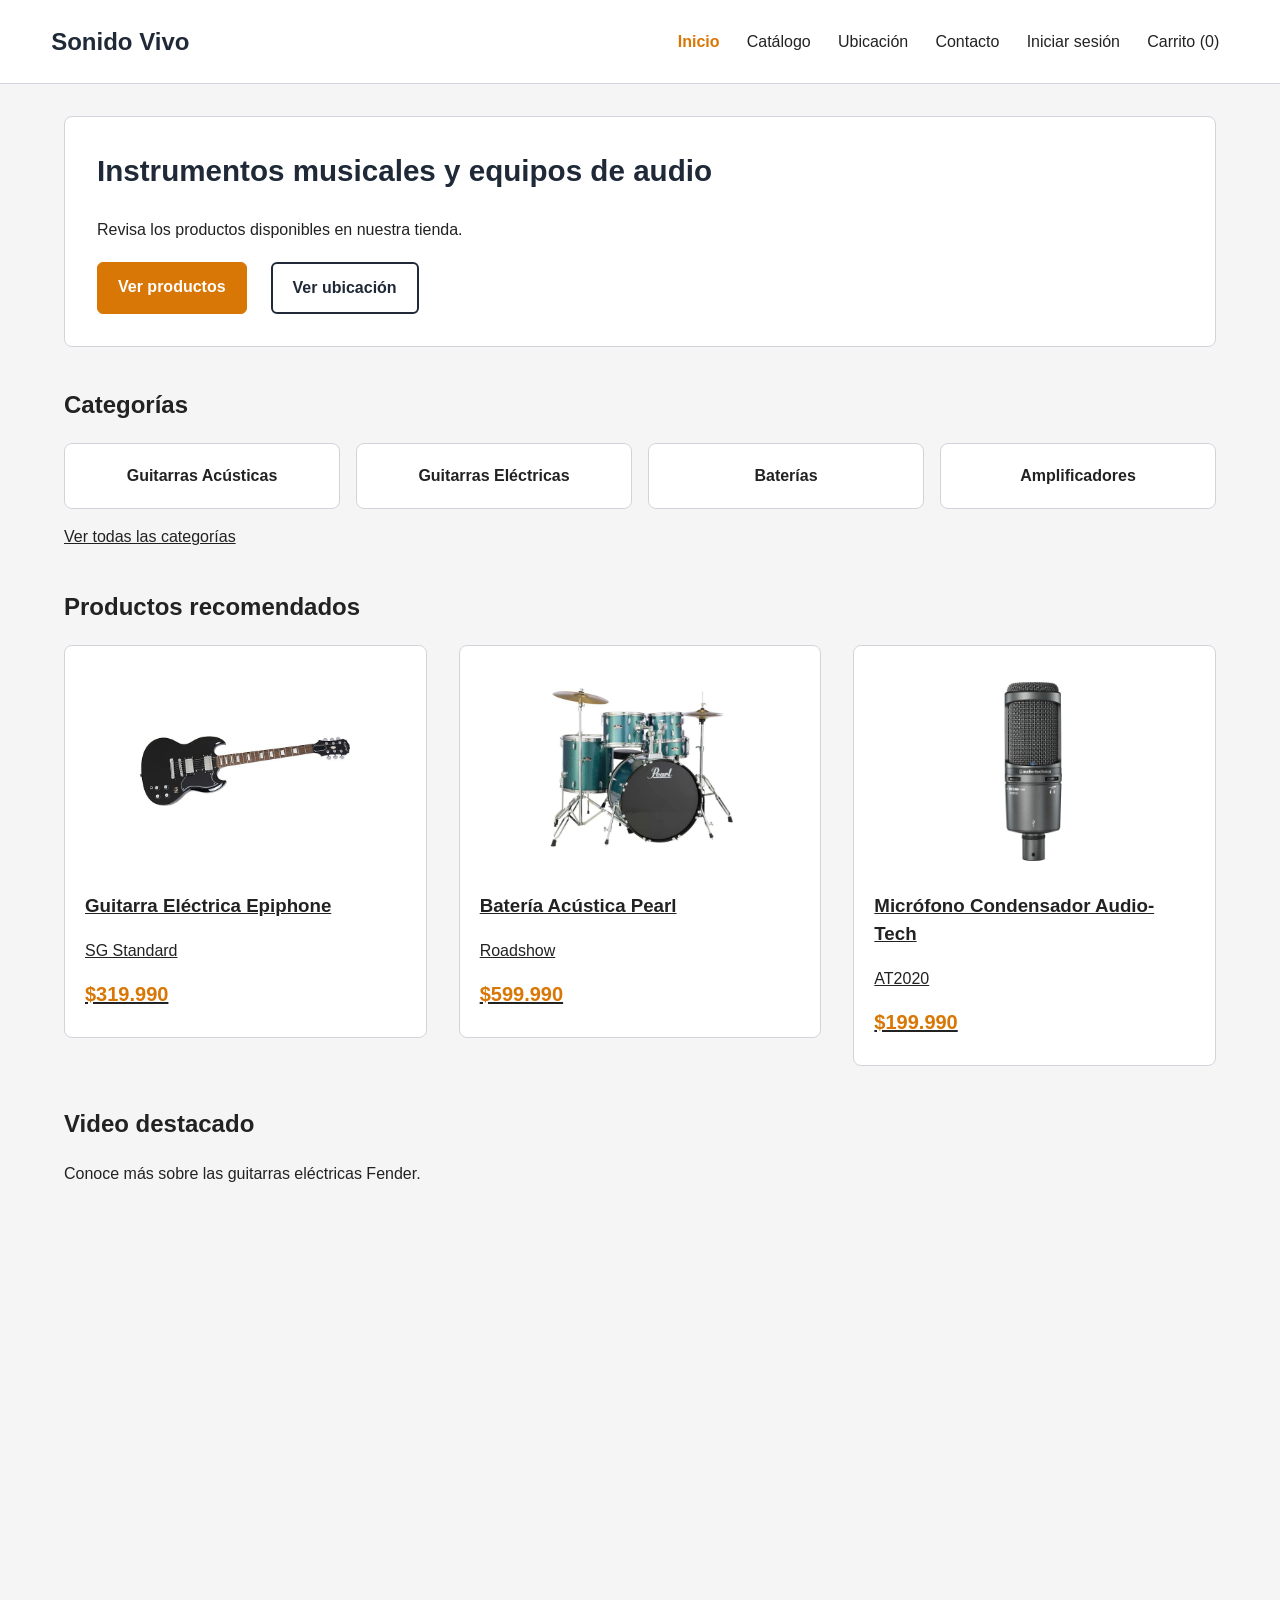
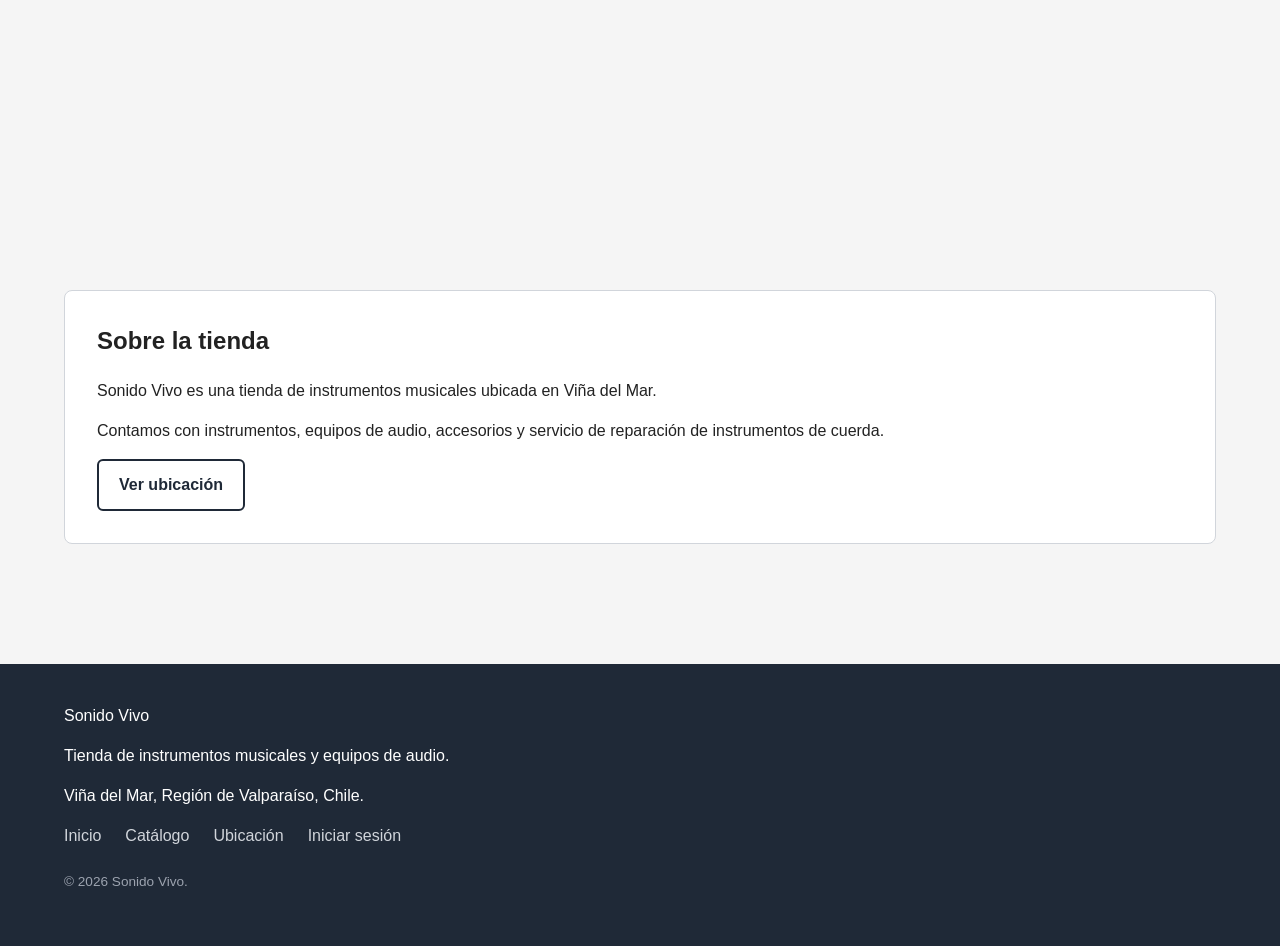
<file: index.html>
<!DOCTYPE html>
<html lang="es">
<head>
    <meta charset="UTF-8">
    <meta
        name="viewport"
        content="width=device-width, initial-scale=1.0"
    >
    <meta
        name="description"
        content="Sonido Vivo es una tienda especializada en instrumentos musicales y equipos de audio."
    >
    <title>Sonido Vivo | Instrumentos y audio</title>
    <link rel="stylesheet" href="assets/css/styles.css">
</head>

<body>
    <header class="site-header">
    <a 
        class="site-header_logo"
        href="index.html"
    >
        Sonido Vivo
    </a>

    <button class="menu-toggle" type="button" aria-label="Abrir menú de navegación" aria-controls="main-navigation" aria-expanded="false"> 
        <span aria-hidden="true">☰</span>
    </button>

    <nav
        id="main-navigation"
        class="site-header_nav"
        aria-label="Navegación principal"
    >
        <ul class="site-header_menu">
            <li>
                <a href="index.html" aria-current="page">Inicio</a>
            </li>

            <li>
                <a href="catalogo.html">Catálogo</a>
            </li>

            <li>
                <a href="ubicacion.html">Ubicación</a>
            </li>

            <li>
                <a href="contacto.html">Contacto</a>
            </li>

            <li>
                <a href="login.html">Iniciar sesión</a>
            </li>

            <li>
                <a 
                    href="carrito.html"
                >
                    Carrito (0)
                </a>
            </li>
        </ul>
    </nav>
</header>

    <main>
        <section
            class="hero"
            aria-labelledby="hero-title"
        >
            <div class="hero_content">
                <h1 id="hero-title">
                    Instrumentos musicales y equipos de audio
                </h1>

                <p class="hero_description">
                    Revisa los productos disponibles en nuestra tienda.
                </p>

                <div class="hero_actions">
                    <a
                        class="button button_primary"
                        href="catalogo.html"
                    >
                        Ver productos
                    </a>

                    <a
                        class="button button_secondary"
                        href="ubicacion.html"
                    >
                        Ver ubicación
                    </a>
                </div>
            </div>
        </section>

        <section
            class="categories"
            aria-labelledby="categories-title"
        >
            <h2 id="categories-title">Categorías</h2>

            <ul class="categories_list">
                <li>
                    <a
                        class="category"
                        href="catalogo.html?categoria=guitarras-acusticas#categorias"
                    >
                        Guitarras Acústicas
                    </a>
                </li>

                <li>
                    <a
                        class="category"
                        href="catalogo.html?categoria=guitarras-electricas#categorias"
                    >
                        Guitarras Eléctricas
                    </a>
                </li>

                <li>
                    <a
                        class="category"
                        href="catalogo.html?categoria=baterias#categorias"
                    >
                        Baterías
                    </a>
                </li>

                <li>
                    <a
                        class="category"
                        href="catalogo.html?categoria=amplificadores#categorias"
                    >
                        Amplificadores
                    </a>
                </li>
            </ul>

            <a
                class="categories_link"
                href="catalogo.html#categorias"
            >
                Ver todas las categorías
            </a>
        </section>

        <section
            class="recommended-products"
            aria-labelledby="recommended-products-title"
        >
            <h2 id="recommended-products-title">
                Productos recomendados
            </h2>

            <ul class="recommended-products_list">
                <li>
                    <article>
                        <a href="producto.html?id=1">
                            <img
                                src="assets/img/guitarra-electrica-epiphone-sg.jpg"
                                alt="Guitarra eléctrica Epiphone SG Standard"
                            >

                            <h3>
                                Guitarra Eléctrica Epiphone
                            </h3>

                            <p>SG Standard</p>

                            <span>$319.990</span>
                        </a>
                    </article>
                </li>

                <li>
                    <article>
                        <a href="producto.html?id=2">
                            <img
                                src="assets/img/bateria-pearl-roadshow.webp"
                                alt="Batería acústica Pearl Roadshow"
                            >

                            <h3>
                                Batería Acústica Pearl
                            </h3>

                            <p>Roadshow</p>

                            <span>$599.990</span>
                        </a>
                    </article>
                </li>

                <li>
                    <article>
                        <a href="producto.html?id=3">
                            <img
                                src="assets/img/microfono-atech-at2020.jpg"
                                alt="Micrófono condensador Audio-Tech AT2020"
                            >

                            <h3>
                                Micrófono Condensador Audio-Tech
                            </h3>

                            <p>AT2020</p>

                            <span>$199.990</span>
                        </a>
                    </article>
                </li>
            </ul>
        </section>

        <section
            class="featured-video"
            aria-labelledby="featured-video-title"
        >
            <h2 id="featured-video-title">
                Video destacado
            </h2>

            <p>
                Conoce más sobre las guitarras eléctricas Fender.
            </p>

            <div class="featured-video_container">
                <iframe
                    width="560"
                    height="315"
                    src="https://www.youtube-nocookie.com/embed/U7jcjvtfZr0"
                    title="Video sobre guitarras eléctricas Fender"
                    loading="lazy"
                    allow="accelerometer; autoplay; clipboard-write; encrypted-media; gyroscope; picture-in-picture; web-share"
                    allowfullscreen
                ></iframe>
            </div>
        </section>

        <section
            class="store-info"
            aria-labelledby="store-info-title"
        >
            <h2 id="store-info-title">
                Sobre la tienda
            </h2>

            <p>
                Sonido Vivo es una tienda de instrumentos musicales
                ubicada en Viña del Mar.
            </p>

            <p>
                Contamos con instrumentos, equipos de audio, accesorios
                y servicio de reparación de instrumentos de cuerda.
            </p>

            <a
                class="button button_secondary"
                href="ubicacion.html"
            >
                Ver ubicación
            </a>
        </section>
    </main>

    <footer class="site-footer">
        <div class="site-footer_info">
            <p class="site-footer_name">
                Sonido Vivo
            </p>

            <p>
                Tienda de instrumentos musicales y equipos de audio.
            </p>

            <p>
                Viña del Mar, Región de Valparaíso, Chile.
            </p>
        </div>

        <nav
            class="site-footer_nav"
            aria-label="Navegación secundaria"
        >
            <ul class="site-footer_menu">
                <li>
                    <a
                        href="index.html"
                        aria-current="page"
                    >
                        Inicio
                    </a>
                </li>

                <li>
                    <a href="catalogo.html">Catálogo</a>
                </li>

                <li>
                    <a href="ubicacion.html">Ubicación</a>
                </li>

                <li>
                    <a href="login.html">Iniciar sesión</a>
                </li>
            </ul>
        </nav>
        <p class="site-footer_copyright">
            &copy; 2026 Sonido Vivo.
        </p>
    </footer>
    
    <script src="assets/js/navegacion.js"></script>
    <script src="assets/js/app.js"></script>
</body>
</html>
</file>
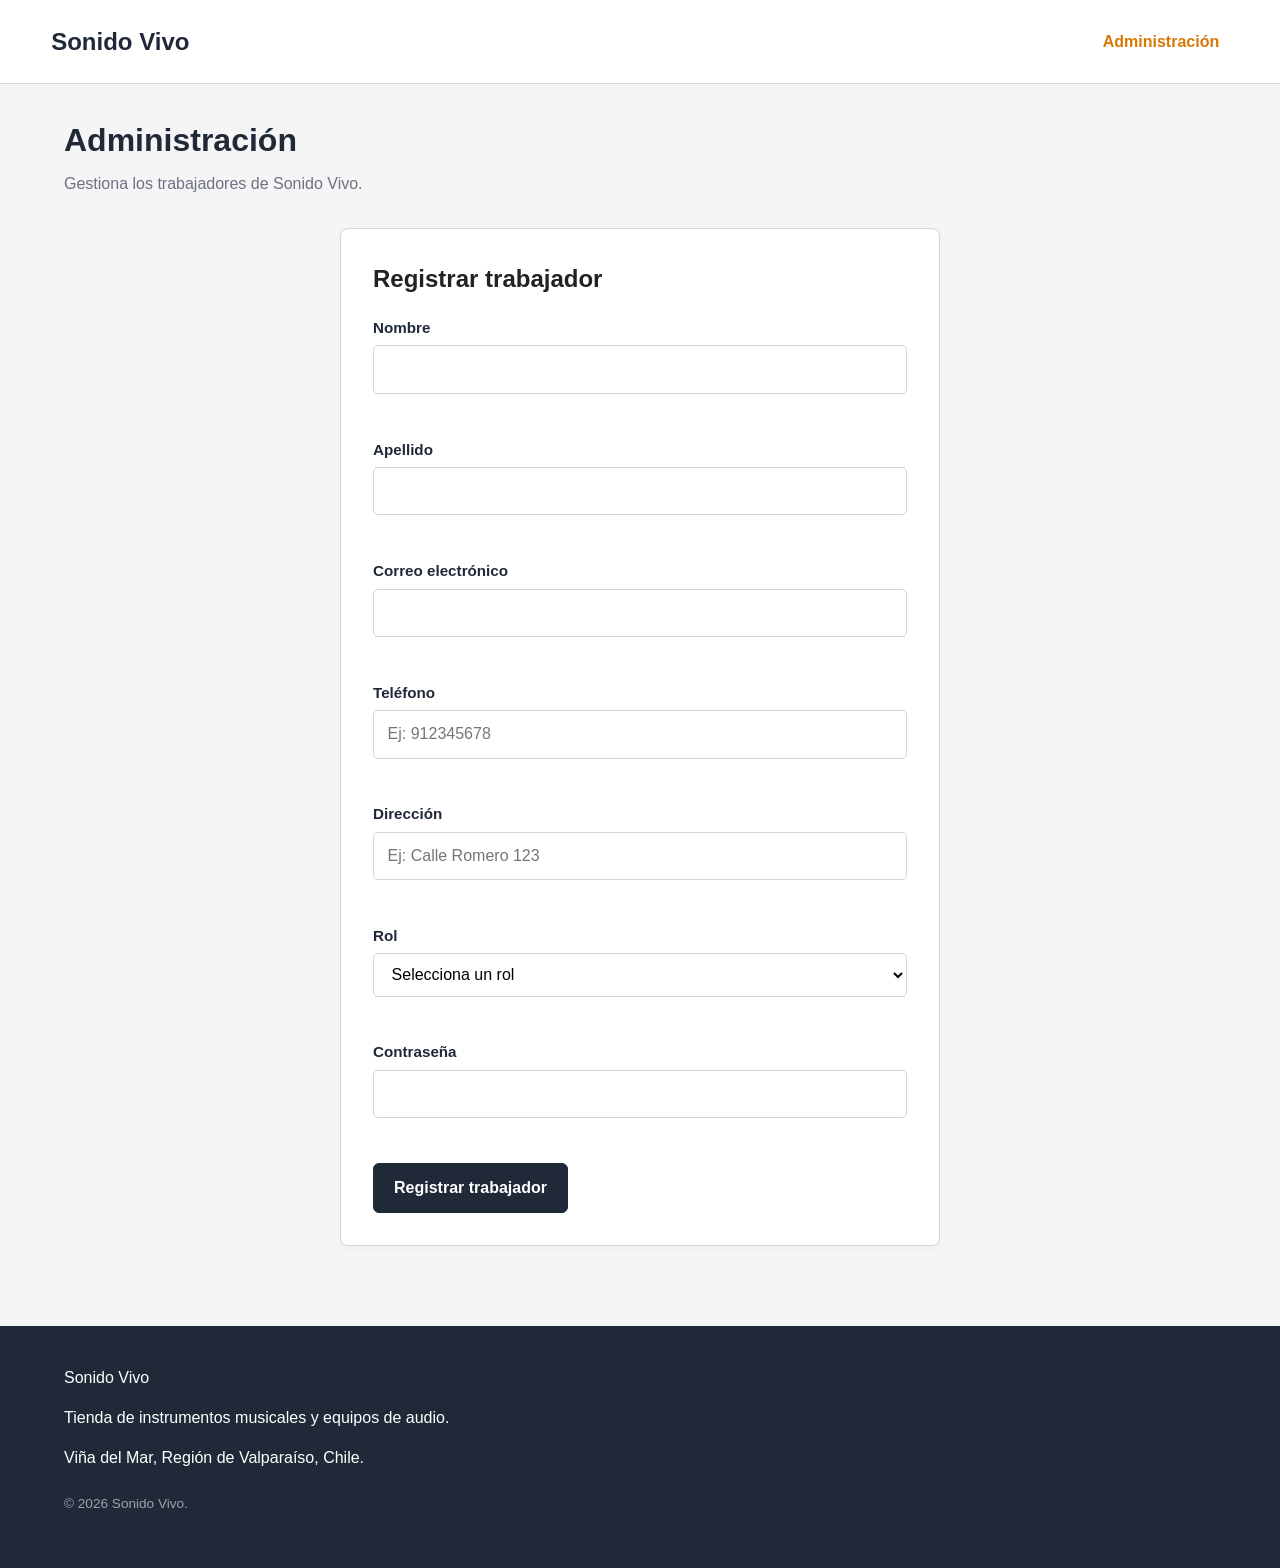
<file: admin.html>
<!DOCTYPE html>
<html lang="es">
<head>
    <meta charset="UTF-8">
    <meta
        name="viewport"
        content="width=device-width, initial-scale=1.0"
    >
    <meta
        name="description"
        content="Panel de administración de Sonido Vivo."
    >
    <title>Administración | Sonido Vivo</title>
    <link rel="stylesheet" href="assets/css/styles.css">
</head>

<body>
    <header class="site-header">
        <a class="site-header_logo" href="index.html">
            Sonido Vivo
        </a>

        <button
            class="menu-toggle"
            type="button"
            aria-label="Abrir menú de navegación"
            aria-controls="main-navigation"
            aria-expanded="false"
        >
            <span aria-hidden="true">☰</span>
        </button>

        <nav
            id="main-navigation"
            class="site-header_nav"
            aria-label="Navegación principal"
        >
            <ul class="site-header_menu">
                
                <li>
                    <a href="admin.html" aria-current="page">
                        Administración
                    </a>
                </li>
            </ul>
        </nav>
    </header>

    <main class="admin" id="pagina-administracion">
        <header class="encabezado-pagina">
            <h1>Administración</h1>

            <p>
                Gestiona los trabajadores de Sonido Vivo.
            </p>
        </header>

        <section aria-labelledby="workers-title">
            <h2 id="workers-title">
                Registrar trabajador
            </h2>

            <form id="worker-form" novalidate>
                <div class="form-group">
                    <label for="worker-name">
                        Nombre
                    </label>

                    <input
                        type="text"
                        id="worker-name"
                        name="nombre"
                        minlength="3"
                        maxlength="50"
                        autocomplete="given-name"
                        required
                        aria-describedby="worker-name-error"
                    >

                    <small
                        class="error-message"
                        id="worker-name-error"
                        aria-live="polite"
                    ></small>
                </div>

                <div class="form-group">
                    <label for="worker-lastname">
                        Apellido
                    </label>

                    <input
                        type="text"
                        id="worker-lastname"
                        name="apellido"
                        minlength="3"
                        maxlength="50"
                        autocomplete="family-name"
                        required
                        aria-describedby="worker-lastname-error"
                    >

                    <small
                        class="error-message"
                        id="worker-lastname-error"
                        aria-live="polite"
                    ></small>
                </div>

                <div class="form-group">
                    <label for="worker-email">
                        Correo electrónico
                    </label>

                    <input
                        type="email"
                        id="worker-email"
                        name="correo"
                        autocomplete="email"
                        required
                        aria-describedby="worker-email-error"
                    >

                    <small
                        class="error-message"
                        id="worker-email-error"
                        aria-live="polite"
                    ></small>
                </div>

                <div class="form-group">
                    <label for="worker-phone">
                        Teléfono
                    </label>

                    <input
                        type="tel"
                        id="worker-phone"
                        name="telefono"
                        pattern="[0-9]{9}"
                        placeholder="Ej: 912345678"
                        autocomplete="tel"
                        required
                        aria-describedby="worker-phone-error"
                    >

                    <small
                        class="error-message"
                        id="worker-phone-error"
                        aria-live="polite"
                    ></small>
                </div>

                <div class="form-group">
                    <label for="worker-address">
                        Dirección
                    </label>

                    <input
                        type="text"
                        id="worker-address"
                        name="direccion"
                        minlength="5"
                        maxlength="100"
                        autocomplete="street-address"
                        placeholder="Ej: Calle Romero 123"
                        required
                        aria-describedby="worker-address-error"
                    >

                    <small
                        class="error-message"
                        id="worker-address-error"
                        aria-live="polite"
                    ></small>
                </div>

                <div class="form-group">
                    <label for="worker-role">
                        Rol
                    </label>

                    <select
                        id="worker-role"
                        name="rol"
                        required
                        aria-describedby="worker-role-error"
                    >
                        <option value="">Selecciona un rol</option>
                        <option value="vendedor">Vendedor</option>
                        <option value="administrador">Administrador</option>
                    </select>

                    <small
                        class="error-message"
                        id="worker-role-error"
                        aria-live="polite"
                    ></small>
                </div>

                <div class="form-group">
                    <label for="worker-password">
                        Contraseña
                    </label>

                    <input
                        type="password"
                        id="worker-password"
                        name="contrasena"
                        minlength="8"
                        maxlength="12"
                        autocomplete="new-password"
                        required
                        aria-describedby="worker-password-error"
                    >

                    <small
                        class="error-message"
                        id="worker-password-error"
                        aria-live="polite"
                    ></small>
                </div>

                <button type="submit">
                    Registrar trabajador
                </button>
            </form>

            <p
                class="form-success"
                id="worker-success"
                aria-live="polite"
                hidden
            ></p>
        </section>
    </main>

    <footer class="site-footer">
        <div class="site-footer_info">
            <p class="site-footer_name">Sonido Vivo</p>

            <p>
                Tienda de instrumentos musicales y equipos de audio.
            </p>

            <p>
                Viña del Mar, Región de Valparaíso, Chile.
            </p>
        </div>

        <p class="site-footer_copyright">
            &copy; 2026 Sonido Vivo.
        </p>
    </footer>

    <script src="assets/js/navegacion.js"></script>
    <script src="assets/js/app.js"></script>
    <script src="assets/js/admin.js"></script>
</body>
</html>
</file>
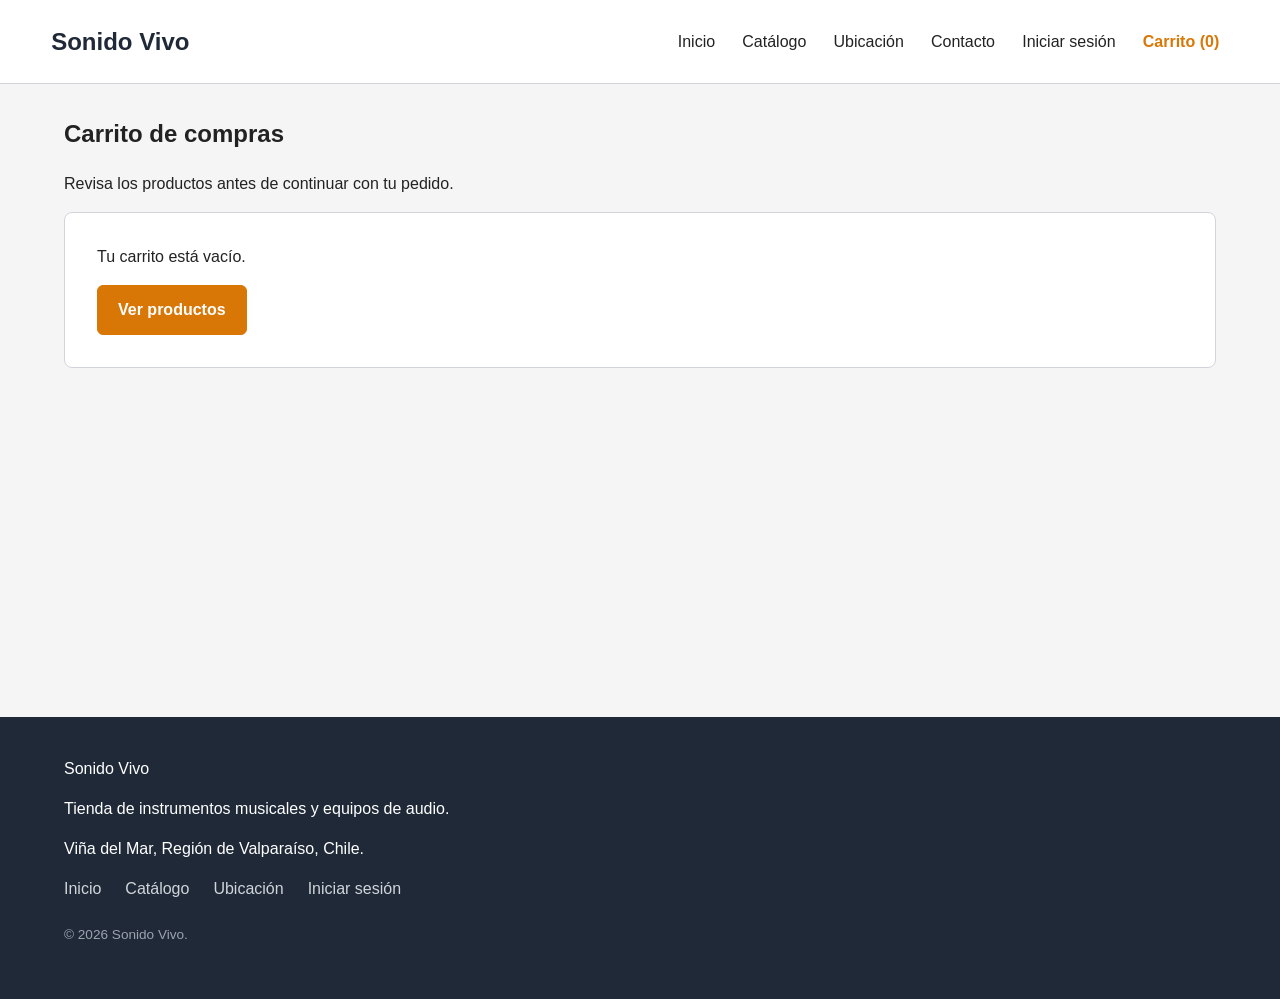
<file: carrito.html>
<!DOCTYPE html>
<html lang="es">
<head>
    <meta charset="UTF-8">
    <meta
        name="viewport"
        content="width=device-width, initial-scale=1.0"
    >
    <meta
        name="description"
        content="Revisa los productos agregados al carrito de Sonido Vivo."
    >
    <title>Carrito de compras | Sonido Vivo</title>
    <link rel="stylesheet" href="assets/css/styles.css">
</head>

<body>
    <header class="site-header">
    <a 
        class="site-header_logo"
        href="index.html"
    >
        Sonido Vivo
    </a>

    <button class="menu-toggle" type="button" aria-label="Abrir menú de navegación" aria-controls="main-navigation" aria-expanded="false"> 
        <span aria-hidden="true">☰</span>
    </button>

    <nav
        id="main-navigation"
        class="site-header_nav"
        aria-label="Navegación principal"
    >
        <ul class="site-header_menu">
            <li>
                <a href="index.html">Inicio</a>
            </li>

            <li>
                <a href="catalogo.html">Catálogo</a>
            </li>

            <li>
                <a href="ubicacion.html">Ubicación</a>
            </li>

            <li>
                <a href="contacto.html">Contacto</a>
            </li>

            <li>
                <a href="login.html">Iniciar sesión</a>
            </li>

            <li>
                <a href="carrito.html" aria-current="page"> Carrito (0)</a>
            </li>
        </ul>
    </nav>
</header>
    <main>
        <section class="cart" aria-labelledby="cart-title">
            <h1 id="cart-title"> Carrito de compras</h1>

            <p> Revisa los productos antes de continuar con tu pedido.</p>

            <div class="cart_content" id="cart-content">
                <p class="cart_empty" id="cart-empty">
                    Tu carrito está vacío.
                </p>

                <ul class="cart_list" id="cart-list" hidden></ul>

                <p class="cart_summary" id="cart-summary" hidden></p>

                <a class="button button_primary" href="catalogo.html">
                    Ver productos </a>


                <a class="button button_primary" href="confirmar-pedido.html" id="btn-confirmar" hidden> Confirmar pedido </a>
            </div>
        </section>
    </main>

    <footer class="site-footer">
        <div class="site-footer_info">
            <p class="site-footer_name">
                Sonido Vivo
            </p>

            <p>
                Tienda de instrumentos musicales y equipos de audio.
            </p>

            <p>
                Viña del Mar, Región de Valparaíso, Chile.
            </p>
        </div>

        <nav
            class="site-footer_nav"
            aria-label="Navegación secundaria"
        >
            <ul class="site-footer_menu">
                <li>
                    <a href="index.html">Inicio</a>
                </li>

                <li>
                    <a href="catalogo.html">Catálogo</a>
                </li>

                <li>
                    <a href="ubicacion.html">Ubicación</a>
                </li>

                <li>
                    <a href="login.html">Iniciar sesión</a>
                </li>
            </ul>
        </nav>

        <p class="site-footer_copyright">
            &copy; 2026 Sonido Vivo.
        </p>
    </footer>

    <script src="assets/js/navegacion.js"></script>
    <script src="assets/js/app.js"></script>
    <script src="assets/js/carrito.js"></script>
</body>
</html>
</file>
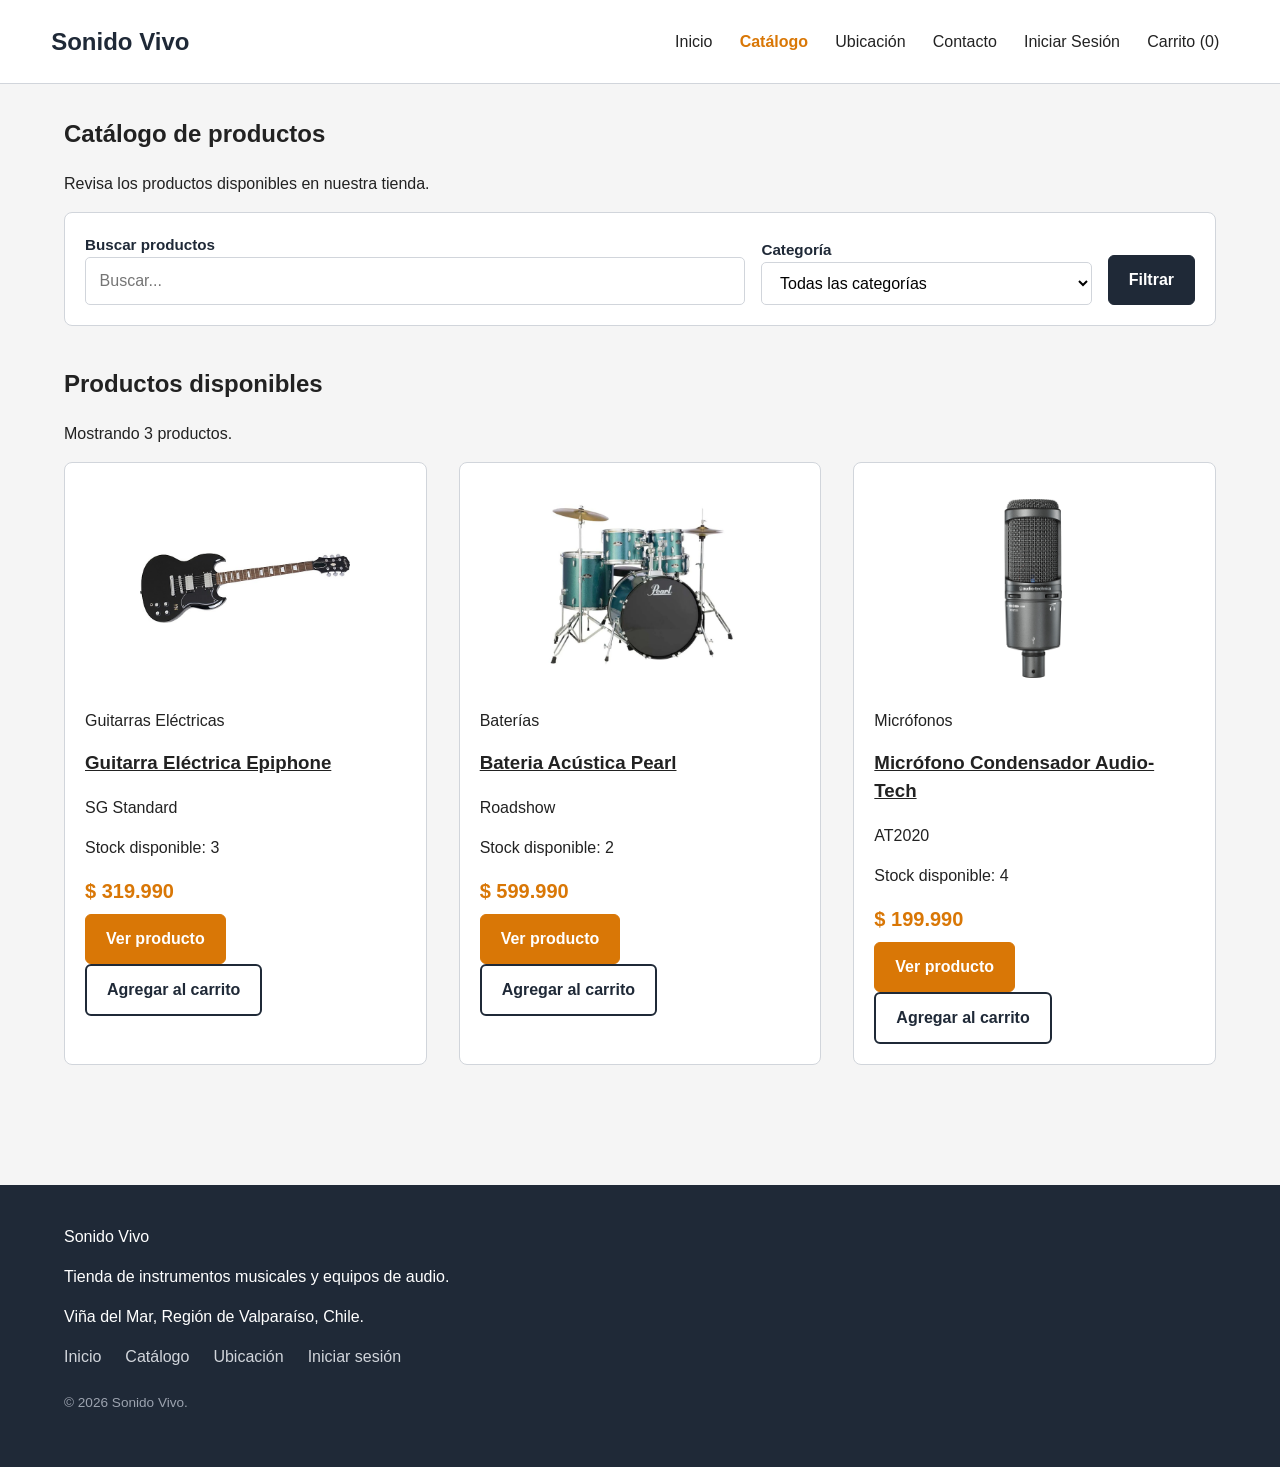
<file: catalogo.html>
<!DOCTYPE html>
<html lang="es">
<head>
    <meta charset="UTF-8">
    <meta
        name="viewport"
        content="width=device-width, initial-scale=1.0"
    >
    <meta
        name="description"
        content="Catálogo de productos disponibles en Sonido Vivo."
    >
    <title>Catálogo | Sonido Vivo</title>
    <link rel="stylesheet" href="assets/css/styles.css">
</head>

<body>
    <header class="site-header">
    <a 
        class="site-header_logo"
        href="index.html"
    >
        Sonido Vivo
    </a>

    <button class="menu-toggle" type="button" aria-label="Abrir menú de navegación" aria-controls="main-navigation" aria-expanded="false"> 
        <span aria-hidden="true">☰</span>
    </button>

    <nav
        id="main-navigation"
        class="site-header_nav"
        aria-label="Navegación principal"
    >
        <ul class="site-header_menu">
            <li>
                <a href="index.html">Inicio</a>
            </li>

            <li>
                <a href="catalogo.html" aria-current="page">Catálogo</a>
            </li>

            <li>
                <a href="ubicacion.html">Ubicación</a>
            </li>

            <li>
                <a href="contacto.html">Contacto</a>
            </li>

            <li>
                <a href="login.html">Iniciar Sesión</a>
            </li>

            <li>
                <a 
                    href="carrito.html"
                >
                    Carrito (0)
                </a>
            </li>
        </ul>
    </nav>
</header>

    <main>
        <section
            class="catalog"
            aria-labelledby="catalog-title"
        >
            <h1 id="catalog-title">
                Catálogo de productos
            </h1>

            <p>
                Revisa los productos disponibles en nuestra tienda.
            </p>

            <form
                class="catalog_search"
                action="catalogo.html"
                method="get"
                role="search"
            >
                <div class="catalog_search_controls">
                    <label for="product-search">
                        Buscar productos
                    </label>

                    <input
                        type="search"
                        name="busqueda"
                        id="product-search"
                        placeholder="Buscar..."
                    >
                </div>

                <div
                    class="catalog_search_filters"
                    id="categorias"
                >
                    <label for="category-filter">
                        Categoría
                    </label>

                    <select
                        id="category-filter"
                        name="categoria"
                    >
                        <option value="">
                            Todas las categorías
                        </option>

                        <option value="guitarras-acusticas">
                            Guitarras Acústicas
                        </option>

                        <option value="guitarras-electricas">
                            Guitarras Eléctricas
                        </option>

                        <option value="bajos-electricos">
                            Bajos Eléctricos
                        </option>

                        <option value="baterias">
                            Baterías
                        </option>

                        <option value="teclados-pianos">
                            Teclados y Pianos
                        </option>

                        <option value="amplificadores">
                            Amplificadores
                        </option>

                        <option value="microfonos">
                            Micrófonos
                        </option>

                        <option value="pedales-efectos">
                            Pedales de Efectos
                        </option>

                        <option value="accesorios">
                            Accesorios
                        </option>

                        <option value="estudio-grabacion">
                            Estudio y Grabación
                        </option>
                    </select>
                </div>

                <button type="submit">
                    Filtrar
                </button>
            </form>
        </section>

        <section
            class="product-list"
            aria-labelledby="product-list-title"
        >
            <h2 id="product-list-title">
                Productos disponibles
            </h2>

            <p class="product-list_results">
                Mostrando 3 productos.
            </p>

            <p class="catalog_cart-message" id="catalog-cart-message" aria-live="polite">
            </p>

            <ul class="product-list_grid">
                <li
                    class="product-card"
                    data-producto
                    data-name="guitarra electrica epiphone sg standard"
                    data-category="guitarras-electricas"
                >
                    <article>
                        <a href="producto.html?id=1">
                            <img
                                src="assets/img/guitarra-electrica-epiphone-sg.jpg"
                                alt="Guitarra Eléctrica Epiphone SG Standard"
                            >
                        </a>
                        
                        <p class="product-card_category"> Guitarras Eléctricas </p>

                        <h3>
                            <a href="producto.html?id=1"> Guitarra Eléctrica Epiphone </a>
                        </h3>

                        <p> SG Standard </p>
                        <p class="product-card_stock"> Stock disponible: 3 </p>
                        <p class="product-card_price"> $ 319.990 </p>

                        <a class="button button_primary" href="producto.html?id=1">
                            Ver producto
                        </a>

                        <button type="button" class="button button_secondary" data-add-cart data-product-id="1">
                            Agregar al carrito
                        </button>
                    </article>
                </li>

                <li
                    class="product-card"
                    data-producto
                    data-name="bateria acustica pearl roadshow" 
                    data-category="baterias"
                >
                    <article>
                        <a href="producto.html?id=2">
                            <img
                                src="assets/img/bateria-pearl-roadshow.webp"
                                alt="Bateria acústica Pearl Roadshow"
                            >
                        </a>

                        <p class="product-card_category"> Baterías </p>

                        <h3>
                            <a href="producto.html?id=2"> Bateria Acústica Pearl  </a>
                        </h3>
                        <p> Roadshow </p>

                        <p class="product-card_stock"> Stock disponible: 2 </p>
                        <p class="product-card_price"> $ 599.990 </p>

                        <a class="button button_primary" href="producto.html?id=2">
                            Ver producto
                        </a>
                        <button type="button" class="button button_secondary" data-add-cart data-product-id="2">
                            Agregar al carrito
                        </button>
                    </article>
                </li>

                <li
                    class="product-card"
                    data-producto
                    data-name="microfono condensador audio tech at2020"
                    data-category="microfonos">

                    <article>
                        <a href="producto.html?id=3">
                            <img
                                src="assets/img/microfono-atech-at2020.jpg"
                                alt="Micrófono condensador Audio-Tech AT2020"
                            >
                        </a>

                        <p class="product-card_category"> Micrófonos </p>

                        <h3>
                            <a href="producto.html?id=3"> Micrófono Condensador Audio-Tech </a>
                        </h3>
                        <p> AT2020 </p>

                        <p class="product-card_stock"> Stock disponible: 4 </p>
                        <p class="product-card_price"> $ 199.990 </p>

                        <a class="button button_primary" href="producto.html?id=3">
                            Ver producto
                        </a>

                        <button type="button" class="button button_secondary" data-add-cart data-product-id="3">
                            Agregar al carrito
                        </button>
                    </article>
                </li>
            </ul>
        </section>
    </main>

    <footer class="site-footer">
        <div class="site-footer_info">
            <p class="site-footer_name">
                Sonido Vivo
            </p>

            <p>
                Tienda de instrumentos musicales y equipos de audio.
            </p>

            <p>
                Viña del Mar, Región de Valparaíso, Chile.
            </p>
        </div>

        <nav
            class="site-footer_nav"
            aria-label="Navegación secundaria"
        >
            <ul class="site-footer_menu">
                <li>
                    <a href="index.html">Inicio</a>
                </li>

                <li>
                    <a href="catalogo.html">
                        Catálogo
                    </a>
                </li>

                <li>
                    <a href="ubicacion.html">Ubicación</a>
                </li>

                <li>
                    <a href="login.html">Iniciar sesión</a>
                </li>
            </ul>
        </nav>

        <p class="site-footer_copyright">
            &copy; 2026 Sonido Vivo.
        </p>
    </footer>

    <script src="assets/js/navegacion.js"></script>
    <script src="assets/js/app.js"></script>
    <script src="assets/js/catalogo.js"></script>
</body>
</html>
</file>
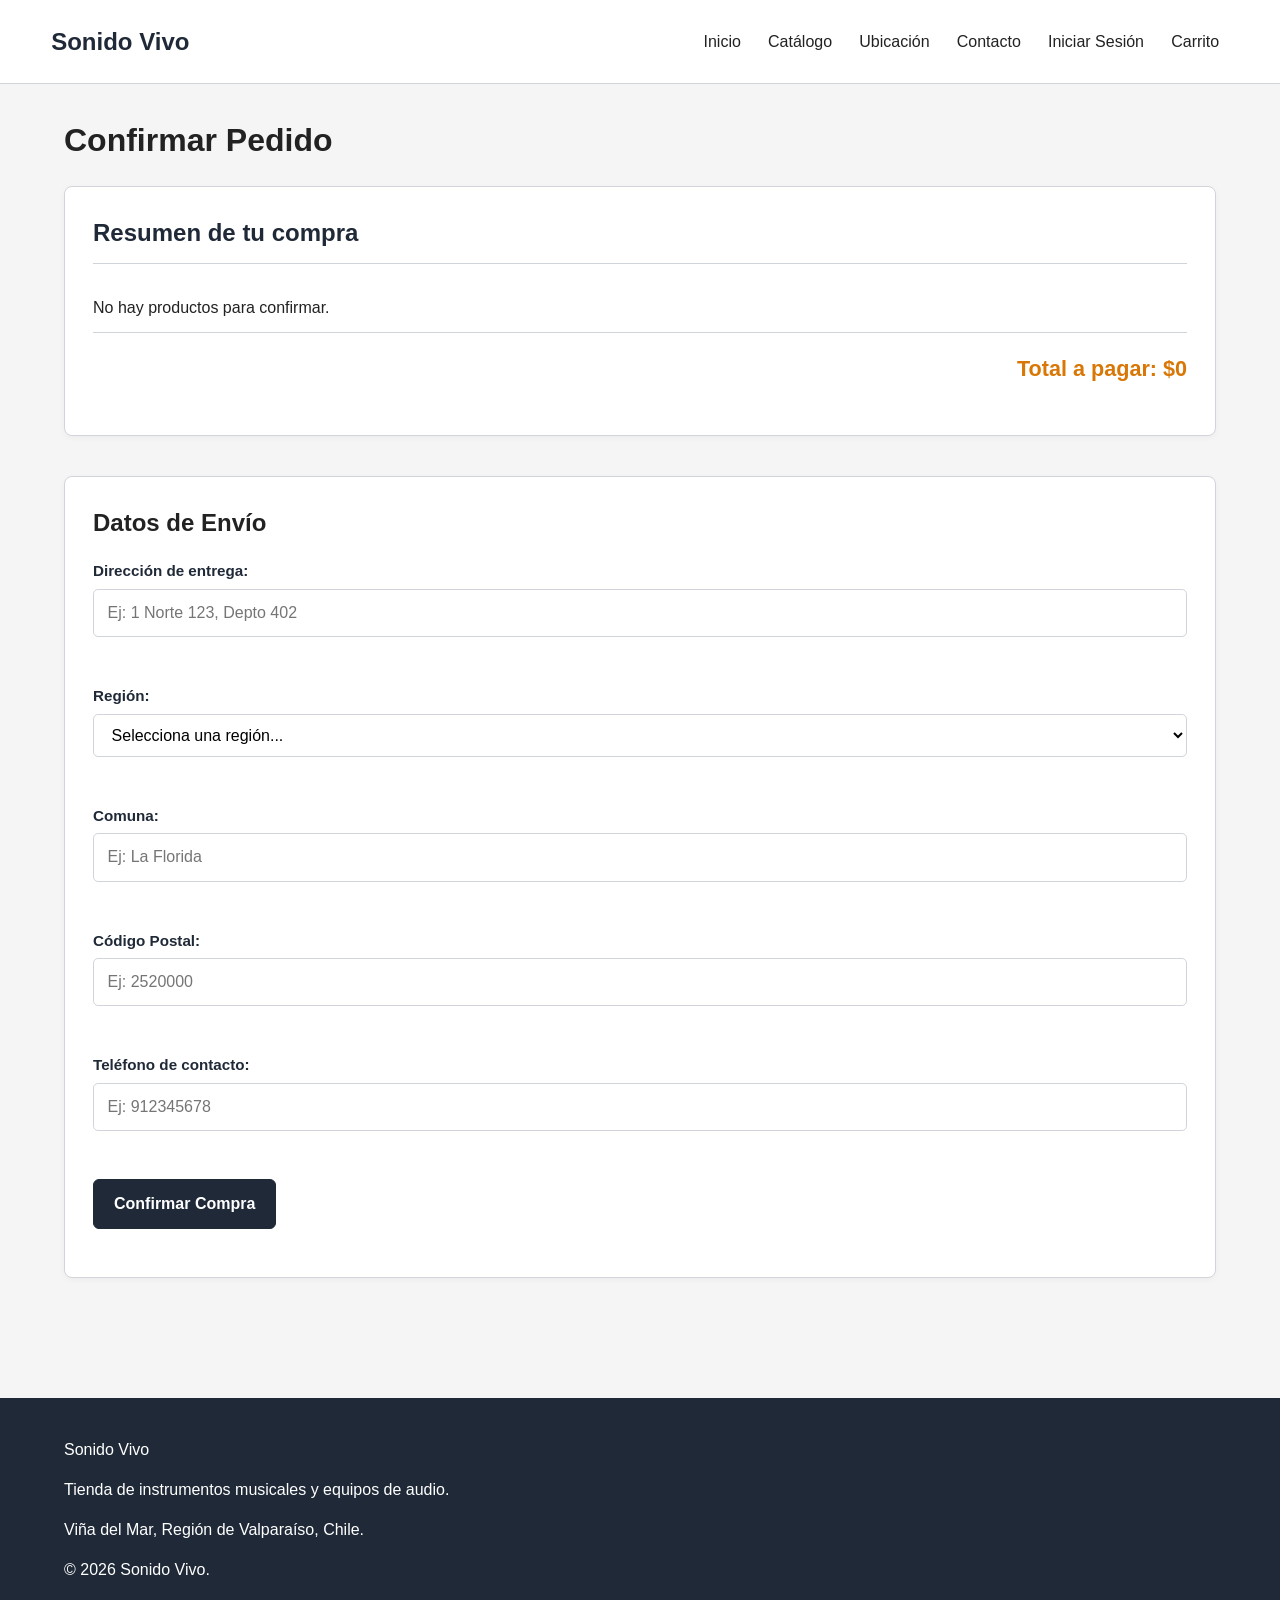
<file: confirmar-pedido.html>
<!DOCTYPE html>
<html lang="es">
<head>
    <meta charset="UTF-8">
    <meta name="viewport" content="width=device-width, initial-scale=1.0">
    <meta name="description" content="Confirma tu pedido en Sonido Vivo.">
    <title>Confirmar Pedido | Sonido Vivo</title>
    <link rel="stylesheet" href="assets/css/styles.css">
</head>
<body>
    <header class="site-header">
        <a class="site-header_logo" href="index.html">Sonido Vivo</a>
        <nav class="site-header_nav" aria-label="Navegación principal">
            <ul class="site-header_menu">
                <li><a href="index.html">Inicio</a></li>
                <li><a href="catalogo.html">Catálogo</a></li>
                <li><a href="ubicacion.html">Ubicación</a></li>
                <li><a href="contacto.html">Contacto</a></li>
                <li><a href="login.html">Iniciar Sesión</a></li>
                <li><a href="carrito.html">Carrito</a></li>
            </ul>
        </nav>
    </header>

    <main class="contenedor-principal">
        <h1>Confirmar Pedido</h1>
        
        <section id="resumen-pedido">
            <h2>Resumen de tu compra</h2>
            <div id="lista-productos"></div>
            <h3 id="total-pedido">Total: $0</h3>
        </section>

        <section class="formulario-contacto" style="margin-top: 2rem;">
            <h2>Datos de Envío</h2>
            <form id="form-confirmacion" action="#" method="POST">
                <fieldset>
                    <div class="campo-formulario">
                        <label for="direccion">Dirección de entrega:</label>
                        <input type="text" id="direccion" name="direccion" placeholder="Ej: 1 Norte 123, Depto 402">
                        <span class="msj-error" id="error-direccion" style="color: #b42318; font-size: 0.85rem; display: block; margin-top: 0.2rem;"></span>
                    </div>
                    
        <!-- Región (Lista desplegable) -->
                    <div class="campo-formulario">
                        <label for="region">Región:</label>
                        <select id="region" name="region">
                            <option value="">Selecciona una región...</option>
                            <option value="Arica y Parinacota">Arica y Parinacota</option>
                            <option value="Tarapacá">Tarapacá</option>
                            <option value="Antofagasta">Antofagasta</option>
                            <option value="Atacama">Atacama</option>
                            <option value="Coquimbo">Coquimbo</option>
                            <option value="Valparaíso">Valparaíso</option>
                            <option value="Metropolitana">Metropolitana de Santiago</option>
                            <option value="O'Higgins">Libertador Gral. Bernardo O'Higgins</option>
                            <option value="Maule">Maule</option>
                            <option value="Ñuble">Ñuble</option>
                            <option value="Biobío">Biobío</option>
                            <option value="La Araucanía">La Araucanía</option>
                            <option value="Los Ríos">Los Ríos</option>
                            <option value="Los Lagos">Los Lagos</option>
                            <option value="Aysén">Aysén del Gral. Carlos Ibáñez del Campo</option>
                            <option value="Magallanes">Magallanes y de la Antártica Chilena</option>
                        </select>
                        <span class="msj-error" id="error-region" style="color: #b42318; font-size: 0.85rem; display: block; margin-top: 0.2rem;"></span>
                    </div>

                    <!-- CAMPO MODIFICADO: Solo Comuna -->
                    <div class="campo-formulario">
                        <label for="comuna">Comuna:</label>
                        <input type="text" id="comuna" name="comuna" placeholder="Ej: La Florida">
                        <span class="msj-error" id="error-comuna" style="color: #b42318; font-size: 0.85rem; display: block; margin-top: 0.2rem;"></span>
                    </div>
                    <!--  Código Postal -->
                    <div class="campo-formulario">
                        <label for="codigoPostal">Código Postal:</label>
                        <input type="text" id="codigoPostal" name="codigoPostal" placeholder="Ej: 2520000">
                        <span class="msj-error" id="error-codigoPostal" style="color: #b42318; font-size: 0.85rem; display: block; margin-top: 0.2rem;"></span>
                    </div>

                    <div class="campo-formulario">
                        <label for="telefono">Teléfono de contacto:</label>
                        <input type="number" id="telefono" name="telefono" placeholder="Ej: 912345678">
                        <span class="msj-error" id="error-telefono" style="color: #b42318; font-size: 0.85rem; display: block; margin-top: 0.2rem;"></span>
                    </div>

                    <button type="button" id="boton-confirmar" class="boton-enviar">Confirmar Compra</button>
                </fieldset>
            </form>
        </section>
    </main>

    <footer class="site-footer">
        <p>Sonido Vivo</p>
        <p>Tienda de instrumentos musicales y equipos de audio.</p>
        <p>Viña del Mar, Región de Valparaíso, Chile.</p>
        <p>&copy; 2026 Sonido Vivo.</p>
    </footer>

    <script src="assets/js/confirmar-pedido.js"></script>
</body>
</html>
</file>
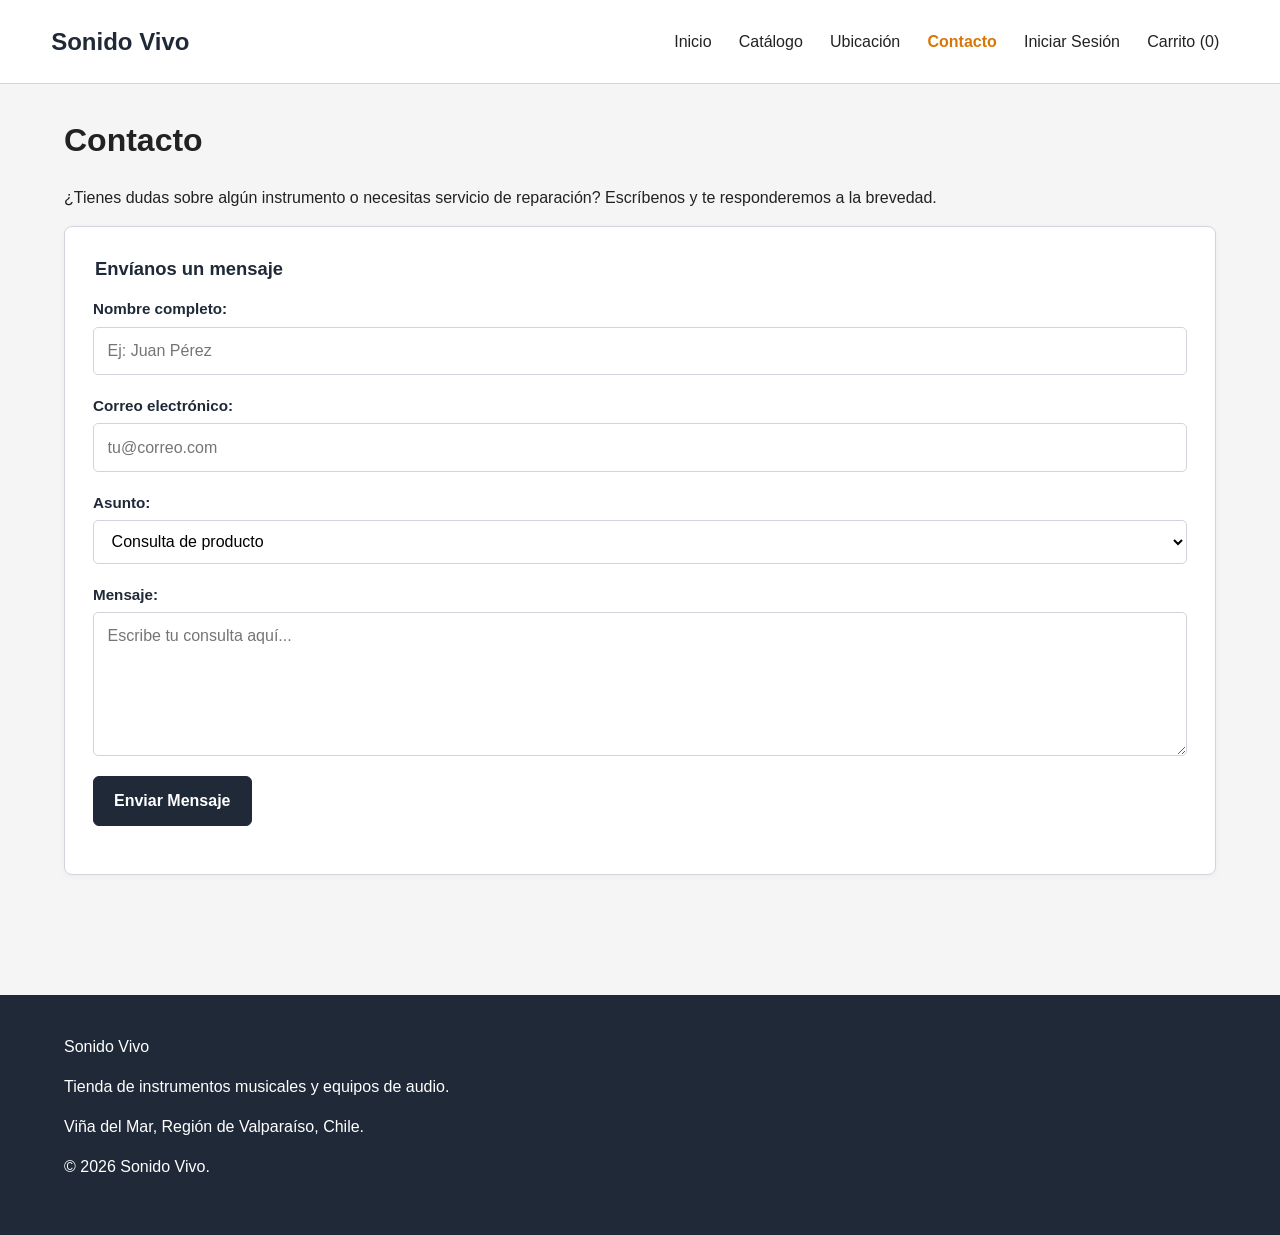
<file: contacto.html>
<!DOCTYPE html>
<html lang="es">
<head>
    <meta charset="UTF-8">
    <meta name="viewport" content="width=device-width, initial-scale=1.0">
    <meta name="description" content="Ponte en contacto con el equipo de Sonido Vivo.">
    <title>Contacto | Sonido Vivo</title>
    <link rel="stylesheet" href="assets/css/styles.css">
</head>
<body>
    
    <header class="site-header">
    <a 
        class="site-header_logo"
        href="index.html"
    >
        Sonido Vivo
    </a>

       <button class="menu-toggle" type="button" aria-label="Abrir menú de navegación" aria-controls="main-navigation" aria-expanded="false"> 
        <span aria-hidden="true">☰</span>
    </button>
    <nav
        id="main-navigation"
        class="site-header_nav"
        aria-label="Navegación principal"
    >
        <ul class="site-header_menu">
            <li>
                <a href="index.html">Inicio</a>
            </li>

            <li>
                <a href="catalogo.html">Catálogo</a>
            </li>

            <li>
                <a href="ubicacion.html">Ubicación</a>
            </li>

            <li>
                <a href="contacto.html" aria-current="page">Contacto</a>
            </li>

            <li>
                <a href="login.html">Iniciar Sesión</a>
            </li>

            <li>
                <a 
                    href="carrito.html"
                >
                    Carrito (0)
                </a>
            </li>
        </ul>
    </nav>
</header>

    <main class="contenedor-principal">
        <h1>Contacto</h1>
        <p>¿Tienes dudas sobre algún instrumento o necesitas servicio de reparación? Escríbenos y te responderemos a la brevedad.</p>

        <section class="formulario-contacto">
            <form action="#" method="POST">
                <fieldset>
                    <legend>Envíanos un mensaje</legend>
                    
                    <div class="campo-formulario">
                        <label for="nombre">Nombre completo:</label>
                        <input type="text" id="nombre" name="nombre" required placeholder="Ej: Juan Pérez">
                    </div>

                    <div class="campo-formulario">
                        <label for="email">Correo electrónico:</label>
                        <input type="email" id="email" name="email" required placeholder="tu@correo.com">
                    </div>

                    <div class="campo-formulario">
                        <label for="asunto">Asunto:</label>
                        <select id="asunto" name="asunto">
                            <option value="consulta">Consulta de producto</option>
                            <option value="reparacion">Servicio de reparación</option>
                            <option value="otro">Otro</option>
                        </select>
                    </div>

                    <div class="campo-formulario">
                        <label for="mensaje">Mensaje:</label>
                        <textarea id="mensaje" name="mensaje" rows="5" required placeholder="Escribe tu consulta aquí..."></textarea>
                    </div>

                    <button type="submit" class="boton-enviar">Enviar Mensaje</button>
                </fieldset>
            </form>
        </section>
    </main>

    
    <footer class="site-footer">
        <p>Sonido Vivo</p>
        <p>Tienda de instrumentos musicales y equipos de audio.</p>
        <p>Viña del Mar, Región de Valparaíso, Chile.</p>
        <p>&copy; 2026 Sonido Vivo.</p>
    </footer>
</body>
</html>
</file>
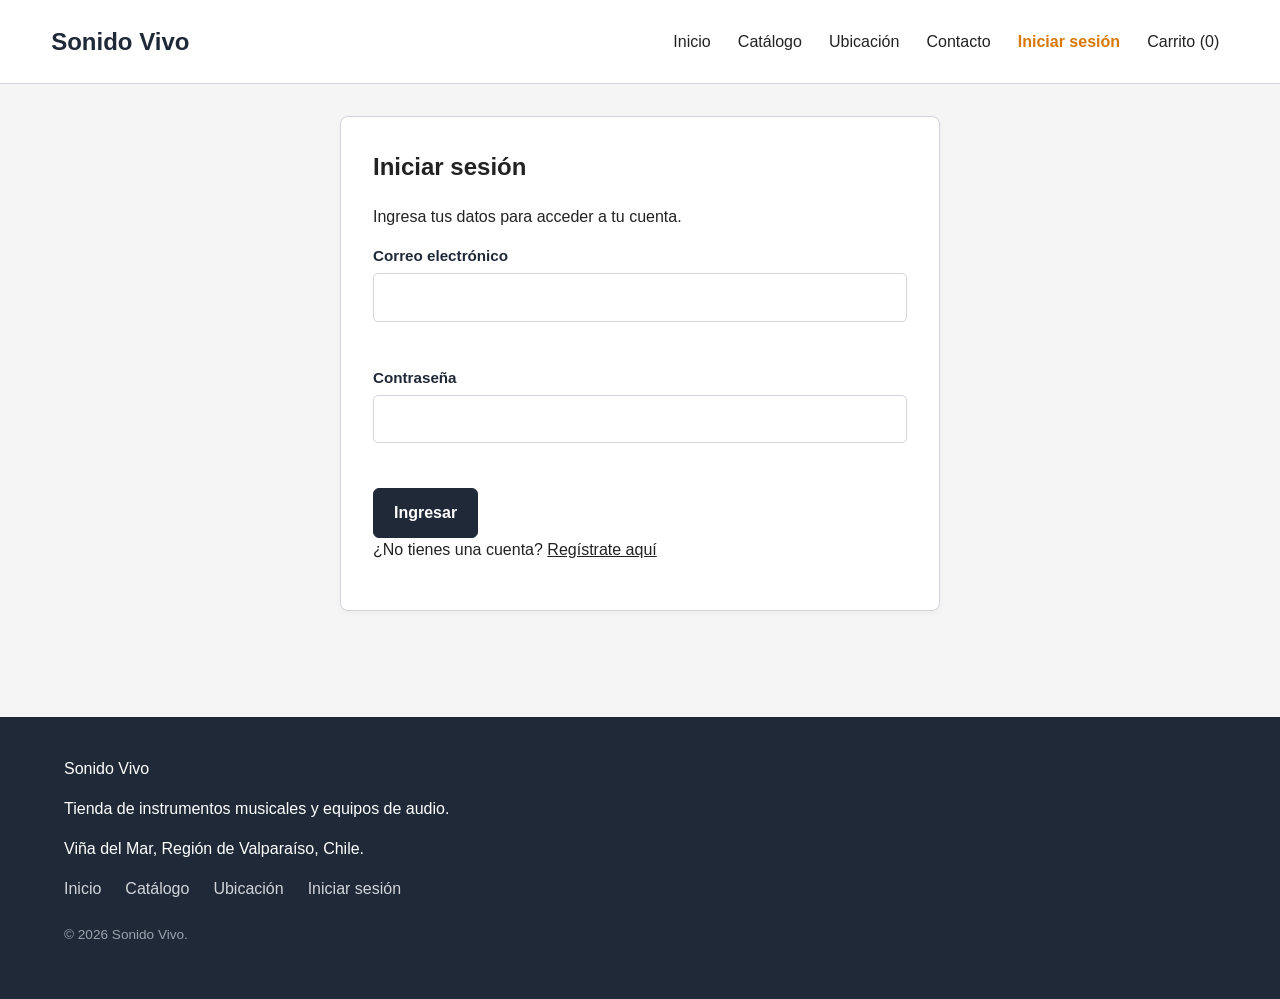
<file: login.html>
<!DOCTYPE html>
<html lang="es">
<head>
    <meta charset="UTF-8">
    <meta
        name="viewport"
        content="width=device-width, initial-scale=1.0"
    >
    <meta
        name="description"
        content="Inicia sesión en tu cuenta de Sonido Vivo."
    >
    <title>Iniciar sesión | Sonido Vivo</title>
    <link rel="stylesheet" href="assets/css/styles.css">
</head>

<body>
    <header class="site-header">
    <a 
        class="site-header_logo"
        href="index.html"
    >
        Sonido Vivo
    </a>

    <button class="menu-toggle" type="button" aria-label="Abrir menú de navegación" aria-controls="main-navigation" aria-expanded="false"> 
        <span aria-hidden="true">☰</span>  
    </button>

    <nav
        id="main-navigation"
        class="site-header_nav"
        aria-label="Navegación principal"
    >
        <ul class="site-header_menu">
            <li>
                <a href="index.html">Inicio</a>
            </li>

            <li>
                <a href="catalogo.html">Catálogo</a>
            </li>

            <li>
                <a href="ubicacion.html">Ubicación</a>
            </li>

            <li>
                <a href="contacto.html">Contacto</a>
            </li>

            <li>
                <a href="login.html" aria-current="page">Iniciar sesión</a>
            </li>

            <li>
                <a 
                    href="carrito.html"
                >
                    Carrito (0)
                </a>
            </li>
        </ul>
    </nav>
</header>


    <main id="contenido-principal">
        <section
            class="login"
            aria-labelledby="login-title"
        >
            <h1 id="login-title">
                Iniciar sesión
            </h1>

            <p>
                Ingresa tus datos para acceder a tu cuenta.
            </p>

            <form id="login-form" novalidate>
                <div class="form-group">
                    <label for="login-email">
                        Correo electrónico
                    </label>

                    <input
                        type="email"
                        id="login-email"
                        name="correo"
                        autocomplete="email"
                        aria-describedby="login-email-error"
                        required
                    >
                    <small class="error-message" id="login-email-error" aria-live="polite">
                    </small>

                </div>

                <div class="form-group">
                    <label for="login-password">
                        Contraseña
                    </label>

                    <input
                        type="password"
                        id="login-password"
                        name="contrasena"
                        autocomplete="current-password"
                        aria-describedby="login-password-error"
                        minlength="8"
                        required
                    >

                    <small class="error-message" id="login-password-error" aria-live="polite">
                    </small>

                </div>

                <button type="submit">
                    Ingresar
                </button>
            </form>

            <p class="form-success" id="login-success" aria-live="polite" hidden></p>

            <p>
                ¿No tienes una cuenta?
                <a href="register.html">Regístrate aquí</a>
            </p>
        </section>
    </main>

    <footer class="site-footer">
        <div class="site-footer_info">
            <p class="site-footer_name">
                Sonido Vivo
            </p>

            <p>
                Tienda de instrumentos musicales y equipos de audio.
            </p>

            <p>
                Viña del Mar, Región de Valparaíso, Chile.
            </p>
        </div>

        <nav
            class="site-footer_nav"
            aria-label="Navegación secundaria"
        >
            <ul class="site-footer_menu">
                <li>
                    <a href="index.html">Inicio</a>
                </li>

                <li>
                    <a href="catalogo.html">Catálogo</a>
                </li>

                <li>
                    <a href="ubicacion.html">Ubicación</a>
                </li>

                <li>
                    <a
                        href="login.html"
                        aria-current="page"
                    >
                        Iniciar sesión
                    </a>
                </li>
            </ul>
        </nav>

        <p class="site-footer_copyright">
            &copy; 2026 Sonido Vivo.
        </p>
    </footer>

    <script src="assets/js/navegacion.js"></script>
    <script src="assets/js/app.js"></script>
    <script src="assets/js/login.js"></script>
</body>
</html>
</file>
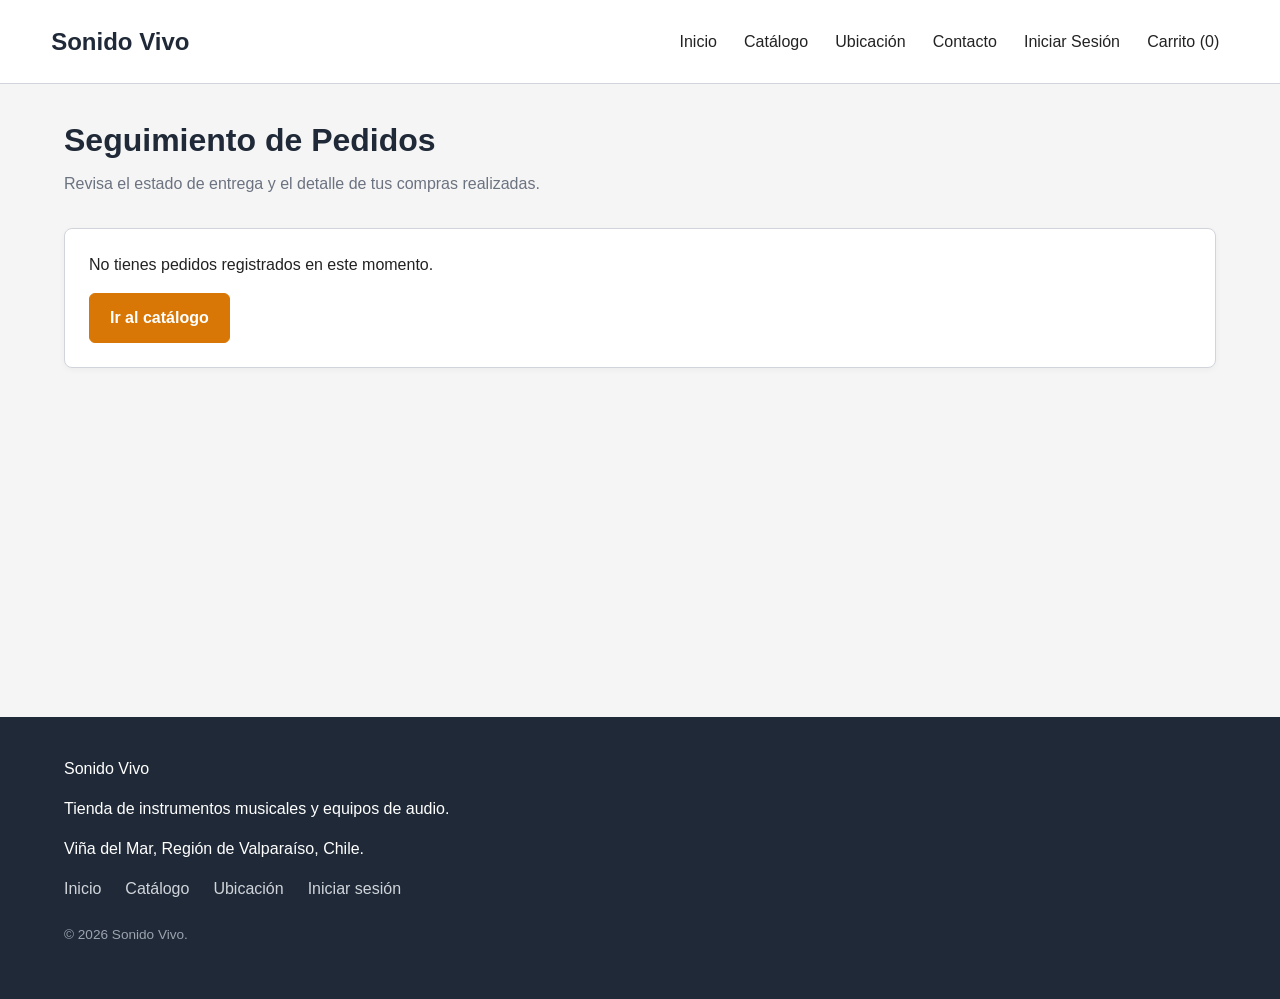
<file: pedido.html>
<!DOCTYPE html>
<html lang="es">
<head>
    <meta charset="UTF-8">
    <meta name="viewport" content="width=device-width, initial-scale=1.0">
    <meta name="description" content="Consulta el estado de tus compras y seguimiento de pedidos en Sonido Vivo.">
    <title>Mis Pedidos | Sonido Vivo</title>
    <link rel="stylesheet" href="assets/css/styles.css">
</head>
<body>

    <header class="site-header">
        <a class="site-header_logo" href="index.html">Sonido Vivo</a>

        <button
            class="menu-toggle"
            type="button"
            aria-label="Abrir menú de navegación"
            aria-controls="main-navigation"
            aria-expanded="false"
        >
            <span aria-hidden="true">☰</span>
        </button>

        <nav id="main-navigation" class="site-header_nav" aria-label="Navegación principal">
            <ul class="site-header_menu">
                <li><a href="index.html">Inicio</a></li>
                <li><a href="catalogo.html">Catálogo</a></li>
                <li><a href="ubicacion.html">Ubicación</a></li>
                <li><a href="contacto.html">Contacto</a></li>
                <li><a href="login.html">Iniciar Sesión</a></li>
                <li><a href="carrito.html">Carrito (0)</a></li>
            </ul>
        </nav>
    </header>

    <main class="contenedor-principal">
        <header class="encabezado-pagina">
            <h1>Seguimiento de Pedidos</h1>
            <p>Revisa el estado de entrega y el detalle de tus compras realizadas.</p>
        </header>

        <!-- Contenedor donde se insertará cada <article> -->
        <section id="contenedor-pedidos" aria-label="Historial de compras"></section>
    </main>

    <footer class="site-footer">
        <div class="site-footer_info">
            <p class="site-footer_name">Sonido Vivo</p>
            <p>Tienda de instrumentos musicales y equipos de audio.</p>
            <p>Viña del Mar, Región de Valparaíso, Chile.</p>
        </div>

        <nav class="site-footer_nav" aria-label="Navegación secundaria">
            <ul class="site-footer_menu">
                <li><a href="index.html">Inicio</a></li>
                <li><a href="catalogo.html">Catálogo</a></li>
                <li><a href="ubicacion.html">Ubicación</a></li>
                <li><a href="login.html">Iniciar sesión</a></li>
            </ul>
        </nav>

        <p class="site-footer_copyright">&copy; 2026 Sonido Vivo.</p>
    </footer>

    <script src="assets/js/navegacion.js"></script>
    <script src="assets/js/app.js"></script>
    <script src="assets/js/pedido.js"></script>
</body>
</html>
</file>
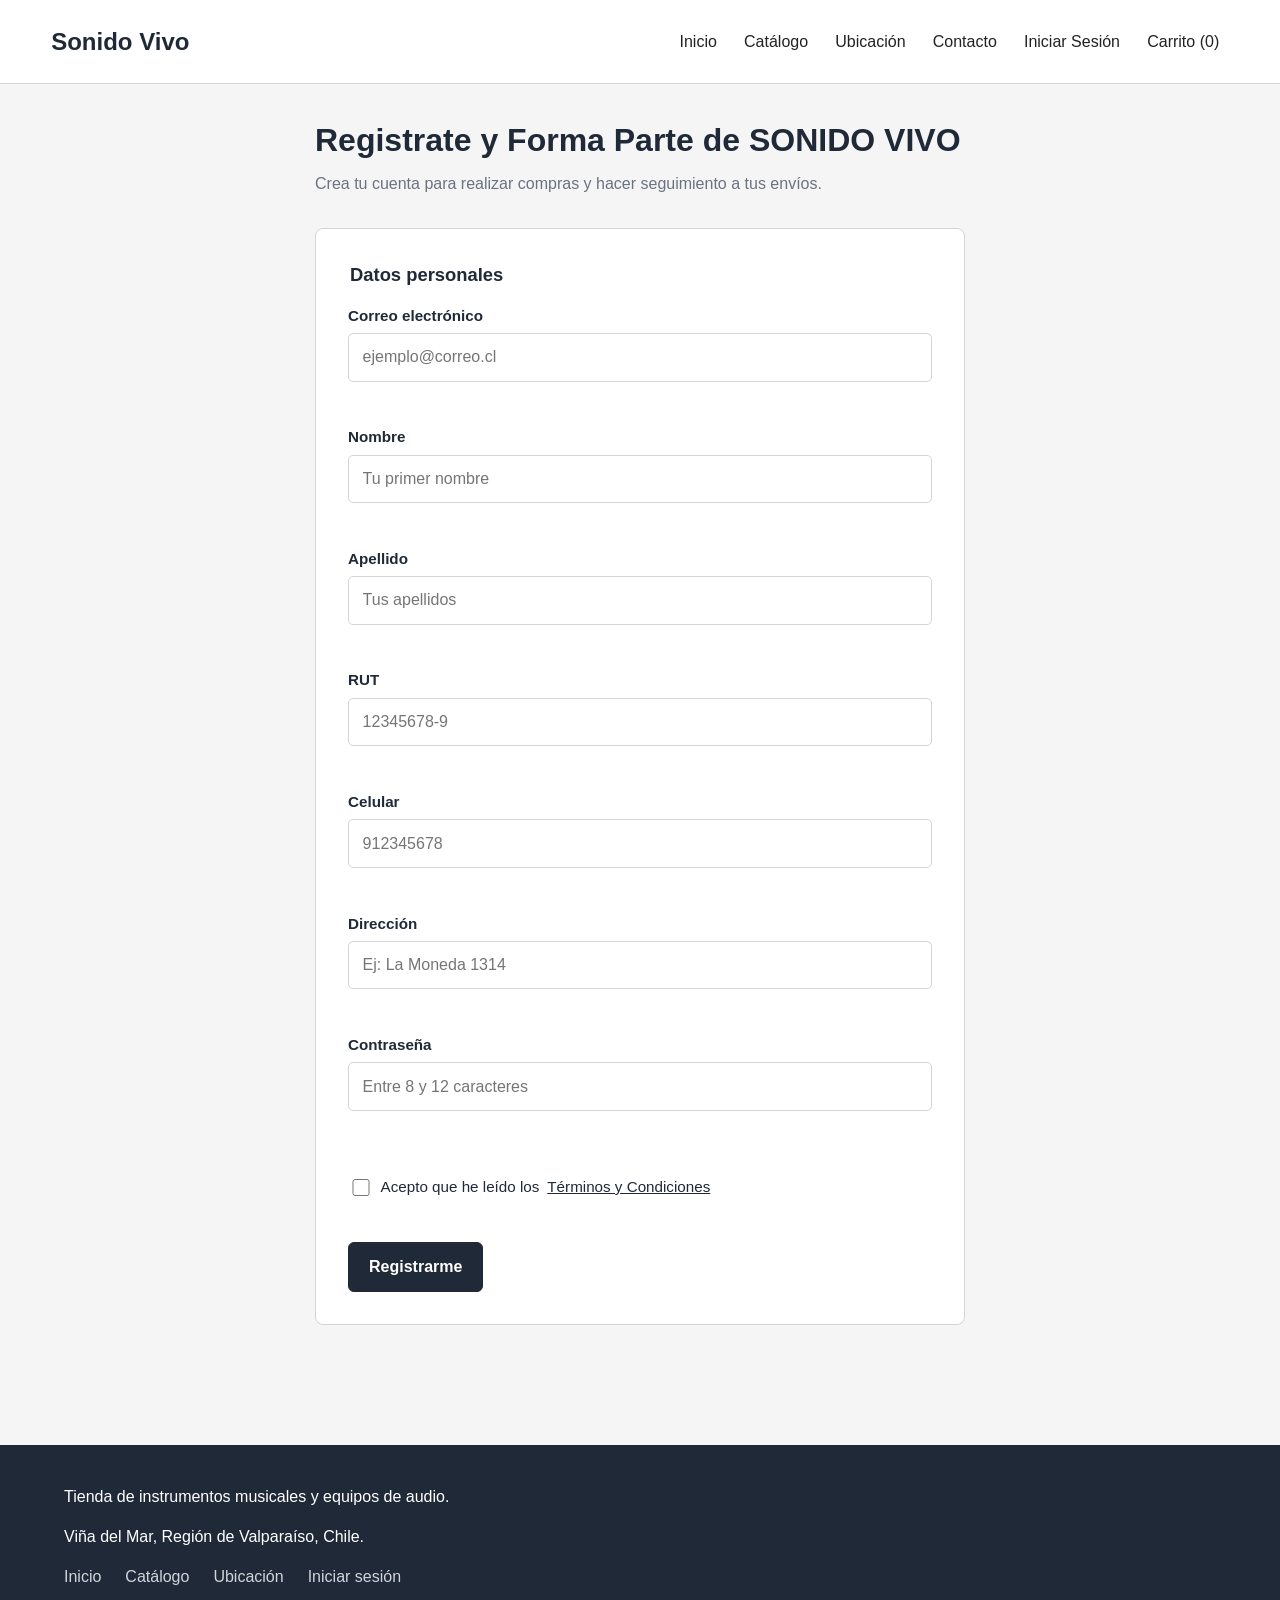
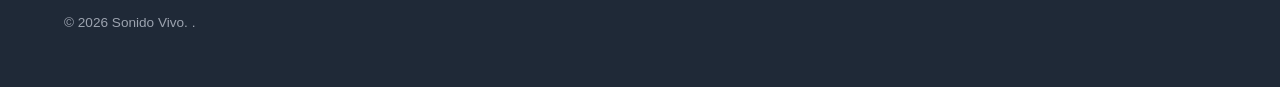
<file: register.html>
<!DOCTYPE html>
<html lang="es">
<head>
    <meta charset="UTF-8">
    <meta name="viewport" content="width=device-width, initial-scale=1.0">
    <title>Register</title>
    <link rel="stylesheet" href="assets/css/styles.css">
</head>
<body>
    <header class="site-header">
    <a 
        class="site-header_logo"
        href="index.html"
    >
        Sonido Vivo
    </a>
    <button class="menu-toggle" type="button" aria-label="Abrir menú de navegación" aria-controls="main-navigation" aria-expanded="false"> 
        <span aria-hidden="true">☰</span>
    </button>
    <nav
        id="main-navigation"
        class="site-header_nav"
        aria-label="Navegación principal"
    >
        <ul class="site-header_menu">
            <li>
                <a href="index.html">Inicio</a>
            </li>

            <li>
                <a href="catalogo.html">Catálogo</a>
            </li>

            <li>
                <a href="ubicacion.html">Ubicación</a>
            </li>

            <li>
                <a href="contacto.html">Contacto</a>
            </li>

            <li>
                <a href="login.html">Iniciar Sesión</a>
            </li>

            <li>
                <a 
                    href="carrito.html"
                >
                    Carrito (0)
                </a>
            </li>
        </ul>
    </nav>
</header>

    <main id="pagina-registro">

        <header class="encabezado-pagina">
            <h1> Registrate y Forma Parte de SONIDO VIVO</h1>
            <p>Crea tu cuenta para realizar compras y hacer seguimiento a tus envíos.</p>

        </header>
        <section class="form-section">
            <form id="register-form" method="post" novalidate>
                <fieldset>
                    <legend>Datos personales</legend>

                    <div class="form-group">
                        <label for="correo">Correo electrónico</label>
                        <input 
                            id="correo" 
                            name="correo" 
                            type="email" 
                            autocomplete="email" 
                            placeholder="ejemplo@correo.cl"
                            required
                        >
                        <small class="error-msg" id="error-correo"></small>
                    </div>

                    <div class="form-group">
                        <label for="nombre">Nombre</label>
                        <input 
                            id="nombre" 
                            name="nombre" 
                            type="text" 
                            autocomplete="given-name" 
                            minlength="3" 
                            maxlength="50" 
                            placeholder="Tu primer nombre"
                            required
                        >
                        <small class="error-msg" id="error-nombre"></small>
                    </div>

                    <div class="form-group">
                        <label for="apellido">Apellido</label>
                        <input 
                            id="apellido" 
                            name="apellido" 
                            type="text" 
                            autocomplete="family-name" 
                            minlength="3" 
                            maxlength="50" 
                            placeholder="Tus apellidos"
                            required
                        >
                        <small class="error-msg" id="error-apellido"></small>
                    </div>

                    <div class="form-group">
                        <label for="rut">RUT</label>
                        <input 
                            id="rut" 
                            name="rut" 
                            type="text"
                            autocomplete="off" 
                            placeholder="12345678-9" 
                            minlength="9" 
                            maxlength="10" 
                            required
                        >
                        <small class="error-msg" id="error-rut"></small>
                    </div>

                    <div class="form-group">
                        <label for="telefono">Celular</label>
                        <input 
                            id="telefono" 
                            name="telefono" 
                            type="tel" 
                            autocomplete="tel" 
                            placeholder="912345678" 
                            maxlength="9" 
                            required
                        >
                        <small class="error-msg" id="error-telefono"></small>
                    </div>
                    <div class="form-group">
                        <label for="direccion">Dirección</label>
                        <input
                            id="direccion"
                            name="direccion"
                            type="text"
                            autocomplete="street-address"
                            minlength="5"
                            maxlength="100"
                            placeholder="Ej: La Moneda 1314"
                            required
                        >
                        <small class="error-msg" id="error-direccion"></small>
                    </div>
                    <div class="form-group">
                        <label for="contrasena">Contraseña</label>
                        <input 
                            id="contrasena" 
                            name="contrasena" 
                            type="password" 
                            minlength="8"
                            maxlength="12"
                            autocomplete="new-password" 
                            placeholder="Entre 8 y 12 caracteres"
                            required
                        >
                        <small class="error-msg" id="error-contrasena"></small>
                    </div>
                </fieldset>

                <div class="form-group-checkbox">
                    <label for="terminos">
                        <input
                            id="terminos"
                            type="checkbox"
                            name="aceptar-terminos-y-condiciones"
                            required
                        >
                        Acepto que he leído los <a href="terminos-y-condiciones.html" target="_blank">Términos y Condiciones</a>
                    </label>
                    <small class="error-msg" id="error-terminos"></small>
                </div>

                <button type="submit" class="btn-submit">Registrarme</button>
            </form>
        </section>



    </main>
        <footer class="site-footer">
        <div class="site-footer_info">
            <p>
                Tienda de instrumentos musicales y equipos de audio. 
            </p>

            <p>
                Viña del Mar, Región de Valparaíso, Chile.
            </p>
        </div>

        <nav class="site-footer_nav" aria-label="Navegacion secundaria">
            <ul class="site-footer_menu">
                <li>
                    <a href="index.html">Inicio</a>
                </li>
                <li>
                    <a href="catalogo.html">Catálogo</a>
                </li>
                <li>
                    <a href="ubicacion.html">Ubicación</a>
                </li>
                <li>
                    <a href="login.html">Iniciar sesión</a>
                </li>
            </ul>
        </nav>

        <p class="site-footer_copyright">
            &copy; 2026 Sonido Vivo. .
        </p>
    </footer>
    <script src="assets/js/navegacion.js"></script>
    <script src="assets/js/app.js"></script>
    <script src="assets/js/registro.js"></script>
</body>
</html>
</file>
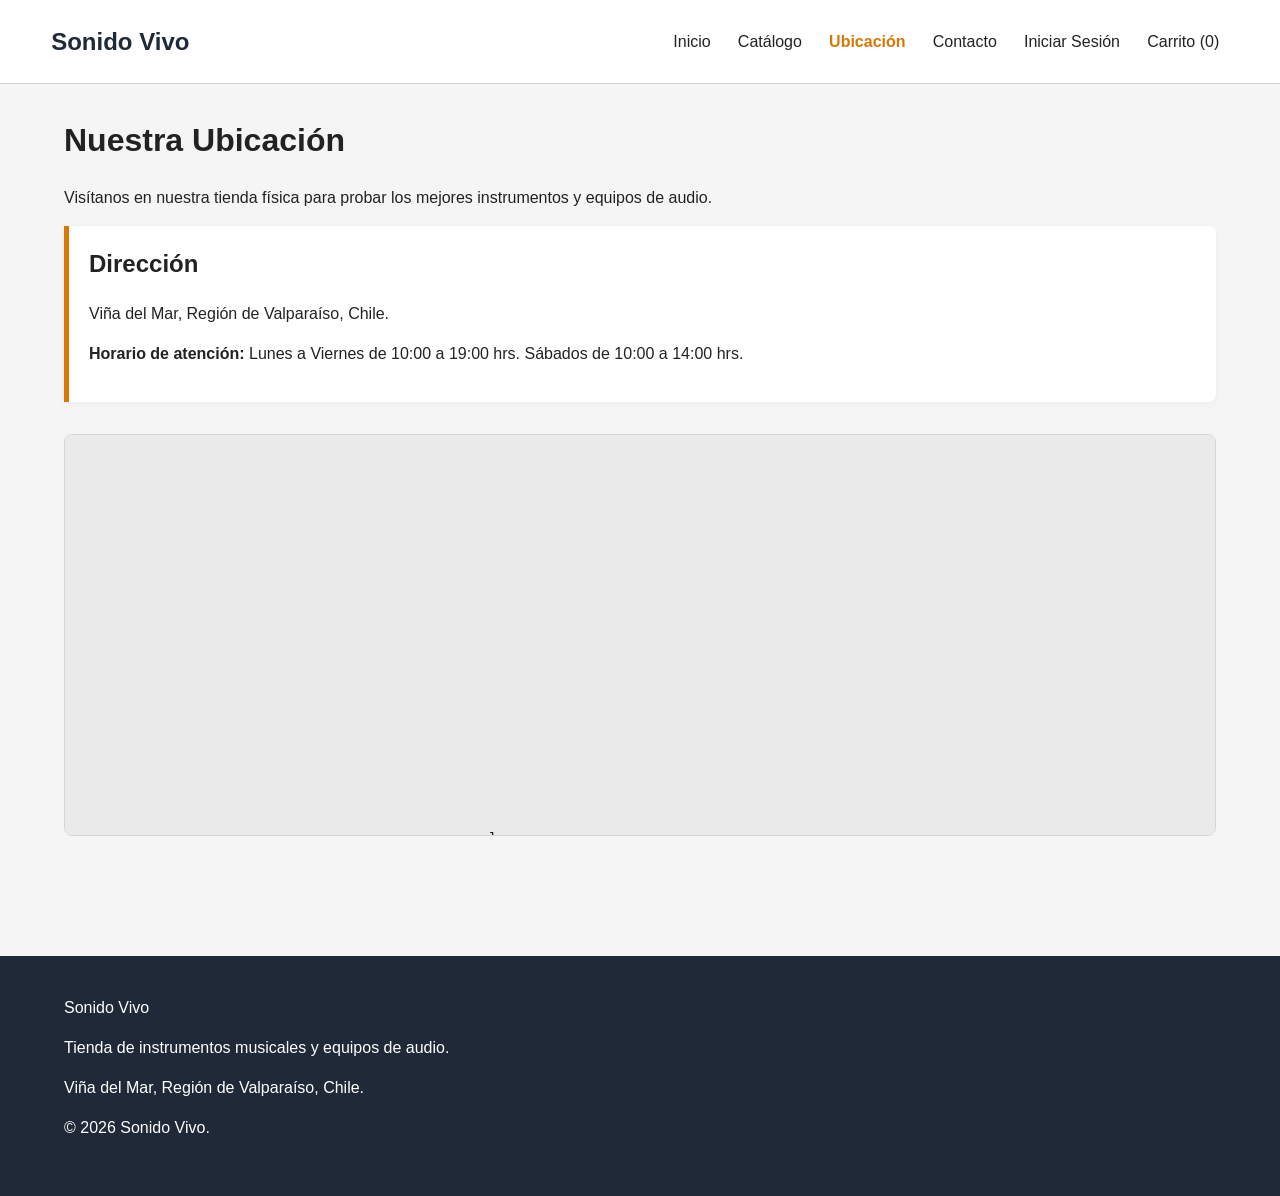
<file: ubicacion.html>
<!DOCTYPE html>
<html lang="es">
<head>
    <meta charset="UTF-8">
    <meta name="viewport" content="width=device-width, initial-scale=1.0">
    <meta name="description" content="Encuentra la tienda física de Sonido Vivo en Viña del Mar.">
    <title>Ubicación | Sonido Vivo</title>
    <link rel="stylesheet" href="assets/css/styles.css">
</head>
<body>
    
   <header class="site-header">
    <a 
        class="site-header_logo"
        href="index.html"
    >
        Sonido Vivo
    </a>
   <button class="menu-toggle" type="button" aria-label="Abrir menú de navegación" aria-controls="main-navigation" aria-expanded="false"> 
        <span aria-hidden="true">☰</span>
    </button>
    <nav
        id="main-navigation"
        class="site-header_nav"
        aria-label="Navegación principal"
    >
        <ul class="site-header_menu">
            <li>
                <a href="index.html">Inicio</a>
            </li>

            <li>
                <a href="catalogo.html">Catálogo</a>
            </li>

            <li>
                <a href="ubicacion.html" aria-current="page">Ubicación</a>
            </li>

            <li>
                <a href="contacto.html">Contacto</a>
            </li>

            <li>
                <a href="login.html">Iniciar Sesión</a>
            </li>

            <li>
                <a 
                    href="carrito.html"
                >
                    Carrito (0)
                </a>
            </li>
        </ul>
    </nav>
</header>

    <main class="contenedor-principal">
        <h1>Nuestra Ubicación</h1>
        <p>Visítanos en nuestra tienda física para probar los mejores instrumentos y equipos de audio.</p>
        
        <section class="info-ubicacion">
            <h2>Dirección</h2>
            <p>Viña del Mar, Región de Valparaíso, Chile.</p>
            <p><strong>Horario de atención:</strong> Lunes a Viernes de 10:00 a 19:00 hrs. Sábados de 10:00 a 14:00 hrs.</p>
        </section>

        <section class="mapa-contenedor">
            <!-- Aquí puedes pegar el iframe de Google Maps -->
            <div style="width: 100%; height: 400px; background-color: #eaeaea; display: flex; align-items: center; justify-content: center;">
                <p>[<iframe src="https://www.google.com/maps/embed?pb=!1m18!1m12!1m3!1d703.3087814602922!2d-71.54959508593005!3d-33.016448553489155!2m3!1f0!2f0!3f0!3m2!1i1024!2i768!4f13.1!3m3!1m2!1s0x9689dd0066b81745%3A0xfc40816139962b59!2sEdificio%20Caburga!5e0!3m2!1ses!2scl!4v1788570450981!5m2!1ses!2scl" width="600" height="450" style="border:0;" allowfullscreen="" loading="lazy" referrerpolicy="strict-origin-when-cross-origin"></iframe>]</p>
            </div>
        </section>
    </main>

    
    <footer class="site-footer">
        <p>Sonido Vivo</p>
        <p>Tienda de instrumentos musicales y equipos de audio.</p>
        <p>Viña del Mar, Región de Valparaíso, Chile.</p>
        <p>&copy; 2026 Sonido Vivo.</p>
    </footer>
</body>
</html>
</file>
<file: assets/css/styles.css>
:root {
    /* Paleta Institucional */
    --color-primary: #1f2937;
    --color-accent: #d97706;
    --color-accent-hover: #b45309;
    --color-background: #f5f5f5;
    --color-surface: #ffffff;
    --color-text: #222222;
    --color-muted: #6b7280;
    --color-border: #d1d5db;
    /* Estados de validación de formularios y seguimiento  */
    --color-error: #b91c1c;
    --color-error-bg: #fee2e2;
    --color-success: #15803d;
    --color-success-bg: #dcfce7;
    --color-info: #0369a1;
    --color-info-bg: #e0f2fe;
    --color-warning: #b45309;
    --color-warning-bg: #fef3c7;
    --color-purple: #6d28d9;
    --color-purple-bg: #ede9fe;
}
/* Reset y caja base universal  */
* { box-sizing: border-box; }
body { margin: 0; min-width: 360px; background: var(--color-background); color: var(--color-text); font-family: Arial, sans-serif; line-height: 1.5; }
img { display: block; max-width: 100%; height: auto; }
a { color: inherit; }
button, input, select, textarea { font: inherit; }
[hidden] { display: none !important; }
/* Contenedor maestro del sitio  */
main, .contenedor-principal { width: min(1000px, 92%); min-height: 65vh; margin: 0 auto; padding: 2rem 0; }
section { margin-bottom: 2.5rem; }
h1, h2, h3, h4, p { margin-top: 0; }
.encabezado-pagina { margin-bottom: 2rem; }
.encabezado-pagina h1 { color: var(--color-primary); margin-bottom: 0.5rem; }
.encabezado-pagina p { color: var(--color-muted); }
/* PARTE 2: SISTEMA UNIVERSAL DE BOTONES(Rama: feature/buttons-checkout-contact) */
/* Unificación de selectores para eliminar duplicidad en todo el sitio */
.button, .boton-enviar, .btn-submit, button[type="submit"] {
    display: inline-block; padding: 0.75rem 1.25rem; border: 1px solid var(--color-primary);
    border-radius: 6px; background: var(--color-primary); color: #fff; font-weight: bold;
    text-align: center; text-decoration: none; cursor: pointer; transition: 0.2s ease;
}
.button:hover, .boton-enviar:hover, .btn-submit:hover, button[type="submit"]:hover { background: #374151; border-color: #374151; }
/* Variantes institucionales */
.button_primary { background: var(--color-accent); border-color: var(--color-accent); color: #fff; }
.button_primary:hover { background: var(--color-accent-hover); border-color: var(--color-accent-hover); }
.button_secondary { background: transparent; border: 2px solid var(--color-primary); color: var(--color-primary); }
.button_secondary:hover { background: var(--color-primary); color: #fff; }
/*PARTE 3: CABECERA Y NAVEGACIÓN GLOBAL Integración modular de la barra superior*/
/* Estructura base de cabecera y branding */
.site-header { display: grid; grid-template-columns: 1fr auto; align-items: center; gap: 1rem; padding: 1rem 5%; border-bottom: 1px solid var(--color-border); background: var(--color-surface); }
.site-header_logo { font-size: 1.5rem; font-weight: bold; text-decoration: none; color: var(--color-primary); }
/* Subido por Rodrigo: Botón hamburguesa interactivo y colapso móvil */
.menu-toggle { display: block; padding: 0.35rem 0.65rem; border: 1px solid var(--color-accent); border-radius: 5px; background: transparent; color: var(--color-accent); font-size: 1.8rem; line-height: 1; cursor: pointer; }
.menu-toggle:hover, .menu-toggle:focus-visible { background: var(--color-accent); color: #fff; }
.site-header_nav { display: none; grid-column: 1 / -1; }
.site-header_nav.is-open { display: block; }
/* Menú de enlaces y accesibilidad táctil */
.site-header_menu { display: flex; flex-direction: column; gap: 0.4rem; margin: 0; padding: 0; list-style: none; }
.site-header_menu a { display: block; padding: 0.6rem; text-decoration: none; border-radius: 4px; }
.site-header_menu a:hover, .site-header_menu a[aria-current="page"] { font-weight: bold; color: var(--color-accent); }
/* PARTE 4: SISTEMA GLOBAL DE FORMULARIOS Y VALIDACIÓN*/
/* Agrupación vertical de campos para todo el sitio */
.form-group, .campo-formulario { margin-bottom: 1.25rem; display: flex; flex-direction: column; gap: 0.35rem; }
label { font-weight: bold; color: var(--color-primary); font-size: 0.95rem; }
/* Campos de entrada con tamaño táctil optimizado para móvil */
input, select, textarea { width: 100%; padding: 0.7rem 0.85rem; border: 1px solid var(--color-border); border-radius: 5px; background: var(--color-surface); }
input:focus, select:focus, textarea:focus { outline: 2px solid var(--color-accent); border-color: transparent; }
textarea { resize: vertical; }
/* Estados semánticos de validación y accesibilidad ARIA */
.error-message, .error-msg, .msj-error { display: block; min-height: 1.2rem; color: var(--color-error); font-size: 0.85rem; }
.campo-invalido, input[aria-invalid="true"], select[aria-invalid="true"] { border-color: var(--color-error) !important; }
.form-success { padding: 0.85rem 1rem; background: var(--color-success-bg); color: var(--color-success); border-radius: 5px; font-weight: bold; margin-top: 1rem; }
/* Estructura semántica accesible: fieldset, legend y casillas */
fieldset { border: none; padding: 0; margin: 0 0 1.25rem 0; }
legend { font-size: 1.15rem; font-weight: bold; color: var(--color-primary); margin-bottom: 1rem; }
.form-group-checkbox { margin-bottom: 1.5rem; }
.form-group-checkbox label { font-weight: normal; display: flex; align-items: center; gap: 0.5rem; cursor: pointer; }
.form-group-checkbox input[type="checkbox"] { width: 1.1rem; height: 1.1rem; }
/*PARTE 5: PORTADA, CATÁLOGO, CARRITO, LOGIN, ADMIN Y FOOTER*/
/* Portada: Hero, categorías y video responsivo */
.hero, .store-info, .cart_content, .login, .admin section { padding: 2rem; border-radius: 8px; background: var(--color-surface); border: 1px solid var(--color-border); }
.hero_content h1 { font-size: 1.85rem; color: var(--color-primary); }
.hero_actions { display: flex; flex-direction: column; gap: 0.75rem; margin-top: 1.25rem; }
.categories_list { display: grid; grid-template-columns: 1fr; gap: 1rem; padding: 0; list-style: none; }
.category { display: block; padding: 1.25rem; border: 1px solid var(--color-border); border-radius: 8px; background: var(--color-surface); font-weight: bold; text-align: center; text-decoration: none; transition: 0.2s ease; }
.category:hover { border-color: var(--color-accent); box-shadow: 0 2px 8px rgba(0,0,0,0.05); }
.featured-video_container { width: 100%; aspect-ratio: 16 / 9; border-radius: 8px; overflow: hidden; }
.featured-video iframe { width: 100%; height: 100%; border: 0; }
/* Catálogo y Buscador (catalogo.html) */
.catalog_search { display: grid; gap: 1rem; padding: 1.25rem; border: 1px solid var(--color-border); border-radius: 8px; background: var(--color-surface); margin-bottom: 2rem; }
.product-list_grid { display: grid; grid-template-columns: 1fr; gap: 1.5rem; padding: 0; list-style: none; }
/* Carrito de Compras (carrito.html) */
.cart_list { padding: 0; list-style: none; margin: 1.5rem 0; }
.cart_list li { padding: 1rem 0; border-bottom: 1px solid var(--color-border); display: flex; justify-content: space-between; }
.cart_summary { font-size: 1.15rem; font-weight: bold; margin: 1.25rem 0; color: var(--color-primary); }
/* Vistas de Autenticación y Gestión (login.html y admin.html) */
.login, .admin section { max-width: 600px; margin: 0 auto; box-shadow: 0 2px 6px rgba(0,0,0,0.04); }
/* Pie de Página Institucional */
.site-footer { padding: 2.5rem 5%; background: var(--color-primary); color: #fff; margin-top: 3rem; }
.site-footer_menu { display: flex; flex-direction: column; gap: 0.6rem; padding: 0; list-style: none; }
.site-footer_menu a { text-decoration: none; color: #d1d5db; }
.site-footer_menu a:hover { color: #fff; }
.site-footer_copyright { margin-top: 1.5rem; color: #9ca3af; font-size: 0.85rem; }
/*PARTE 6: DESTACADOS, DETALLE, REGISTRO Y SEGUIMIENTO DE PEDIDOS*/
/* Productos Destacados (index.html) */
.recommended-products_list { display: grid; grid-template-columns: 1fr; gap: 1.5rem; padding: 0; list-style: none; }
/* Tarjetas de Producto (Base compartida para destacados y catálogo) */
.product-card, .recommended-products article { padding: 1.25rem; border: 1px solid var(--color-border); border-radius: 8px; background: var(--color-surface); display: flex; flex-direction: column; justify-content: space-between; transition: 0.2s ease; }
.product-card:hover, .recommended-products article:hover { transform: translateY(-2px); box-shadow: 0 4px 12px rgba(0,0,0,0.08); }
.product-card img, .recommended-products img { width: 100%; height: 210px; object-fit: contain; margin-bottom: 1rem; }
.product-card_price, .recommended-products span { color: var(--color-accent); font-size: 1.25rem; font-weight: bold; display: block; margin: 0.5rem 0; }
/* Detalle de Producto (producto.html) */
#pagina-producto article { max-width: 750px; margin: 0 auto; padding: 2rem; border: 1px solid var(--color-border); border-radius: 8px; background: var(--color-surface); }
#pagina-producto #imagen { width: 100%; max-height: 380px; object-fit: contain; margin-bottom: 1.5rem; }
#pagina-producto #precio { color: var(--color-accent); font-size: 1.6rem; font-weight: bold; display: block; margin: 0.75rem 0; }
/* Vista de Registro (register.html) */
#pagina-registro { max-width: 650px; margin: 0 auto; }
.form-section { padding: 2rem; border: 1px solid var(--color-border); border-radius: 8px; background: var(--color-surface); }
/* Módulo de Seguimiento de Pedidos (pedido.html) */
.tarjeta-pedido { background: var(--color-surface); border: 1px solid var(--color-border); border-radius: 8px; padding: 1.5rem; margin-bottom: 2rem; box-shadow: 0 2px 6px rgba(0,0,0,0.04); }
.tarjeta-pedido_header { display: flex; flex-direction: column; gap: 0.75rem; border-bottom: 1px solid var(--color-border); padding-bottom: 1rem; margin-bottom: 1.5rem; }
.tarjeta-pedido_header h2 { margin: 0 0 0.25rem 0; font-size: 1.3rem; color: var(--color-primary); }
.fecha-pedido { margin: 0; color: var(--color-muted); font-size: 0.875rem; }
/* Badges dinámicos de estado inyectados por JavaScript */
.badge { display: inline-block; width: fit-content; padding: 0.35rem 0.85rem; border-radius: 20px; font-size: 0.85rem; font-weight: bold; white-space: nowrap; }
.badge-confirmado { background: var(--color-info-bg); color: var(--color-info); }
.badge-en-preparacion, .badge-en-preparación { background: var(--color-warning-bg); color: var(--color-warning); }
.badge-despachado { background: var(--color-purple-bg); color: var(--color-purple); }
.badge-entregado { background: var(--color-success-bg); color: var(--color-success); }
/* Stepper vertical para móviles */
.stepper-contenedor { margin: 2rem 0; padding: 0 0.5rem; }
.stepper { display: flex; flex-direction: column; gap: 1rem; list-style: none; padding: 0; margin: 0; position: relative; }
.stepper-paso { display: flex; align-items: center; gap: 0.75rem; position: relative; z-index: 2; }
.paso-icono { width: 32px; height: 32px; border-radius: 50%; background: var(--color-surface); border: 2px solid var(--color-border); display: flex; align-items: center; justify-content: center; font-size: 0.85rem; font-weight: bold; color: var(--color-muted); flex-shrink: 0; }
.paso-titulo { font-size: 0.9rem; color: var(--color-muted); }
.stepper-paso.completado .paso-icono { background: var(--color-success); border-color: var(--color-success); color: #fff; }
.stepper-paso.completado .paso-titulo { color: var(--color-success); font-weight: 600; }
.stepper-paso.activo .paso-icono { background: var(--color-accent); border-color: var(--color-accent); color: #fff; box-shadow: 0 0 0 4px rgba(217, 119, 6, 0.2); }
.stepper-paso.activo .paso-titulo { color: var(--color-text); font-weight: bold; }
/* Lista de artículos comprados */
.pedido-articulos { margin-top: 1.5rem; }
.pedido-articulos h3 { font-size: 1rem; margin-bottom: 0.75rem; color: var(--color-primary); }
.lista-articulos { list-style: none; padding: 0; margin: 0; border-top: 1px solid var(--color-border); }
.articulo-item { display: grid; grid-template-columns: 65px 1fr; align-items: center; gap: 1.25rem; padding: 0.85rem 0; border-bottom: 1px solid var(--color-border); }
.articulo-img { width: 65px; height: 65px; object-fit: cover; border-radius: 6px; border: 1px solid var(--color-border); background: #fff; }
.articulo-detalles h4 { margin: 0 0 0.2rem 0; font-size: 0.95rem; }
.articulo-detalles p { margin: 0; font-size: 0.85rem; color: var(--color-muted); }
.articulo-detalles .articulo-precio { font-weight: bold; color: var(--color-primary); margin-top: 0.25rem; }

/* Resumen económico y datos de entrega */
.pedido-resumen { display: flex; flex-direction: column; gap: 1.25rem; margin-top: 1.5rem; padding-top: 1.25rem; border-top: 1px solid var(--color-border); }
.datos-entrega h3 { margin: 0 0 0.5rem 0; font-size: 0.95rem; color: var(--color-primary); }
.datos-entrega p { margin: 0.25rem 0; font-size: 0.85rem; color: #4b5563; }
.total-pedido { display: flex; flex-direction: column; }
.etiqueta-total { margin: 0; font-size: 0.85rem; color: var(--color-muted); }
.monto-total { margin: 0; font-size: 1.4rem; font-weight: bold; color: var(--color-accent); }
/*PARTE 7: UBICACIÓN, CONTACTO Y CONFIRMACIÓN DE COMPRA/
/* Ubicación y contenedor de mapa responsivo (ubicacion.html) */
.info-ubicacion { padding: 1.25rem; border-left: 5px solid var(--color-accent); background: var(--color-surface); border-radius: 0 8px 8px 0; margin-bottom: 2rem; box-shadow: 0 2px 6px rgba(0,0,0,0.04); }
.mapa-contenedor { width: 100%; border-radius: 8px; overflow: hidden; border: 1px solid var(--color-border); }
.mapa-contenedor iframe { width: 100%; height: 400px; border: 0; display: block; }
/* Formulario de Contacto y Resumen de Pedido (contacto.html y confirmar-pedido.html) */
.formulario-contacto, #resumen-pedido { padding: 1.75rem; border: 1px solid var(--color-border); border-radius: 8px; background: var(--color-surface); box-shadow: 0 2px 6px rgba(0,0,0,0.04); }
#resumen-pedido h2 { color: var(--color-primary); border-bottom: 1px solid var(--color-border); padding-bottom: 0.75rem; }
#lista-productos p { padding: 0.75rem 0; margin: 0; border-bottom: 1px solid var(--color-border); display: flex; justify-content: space-between; }
#total-pedido { color: var(--color-accent); font-size: 1.35rem; margin-top: 1.25rem; text-align: right; }
/*PARTE 8: ADAPTABILIDAD RESPONSIVA (MEDIA QUERIES)/
/* TABLETA (Ancho mínimo: 768px)*/
@media (min-width: 768px) {
    /*  Despliegue horizontal de la navegación */
    .site-header { display: flex; justify-content: space-between; align-items: center; padding: 1.25rem 4%; }
    .menu-toggle { display: none; }
    .site-header_nav { display: block; }
    .site-header_menu { flex-direction: row; gap: 0.5rem; }
    /*  Botones de Hero y pie de página en fila */
    .hero_actions, .site-footer_menu { flex-direction: row; gap: 1.5rem; }
    /* Grilla de categorías en 2 columnas y buscador adaptativo */
    .categories_list { grid-template-columns: repeat(2, 1fr); }
    .catalog_search { grid-template-columns: 2fr 1fr auto; align-items: end; }
    /*Grillas de catálogo y destacados a 2 columnas */
    .recommended-products_list, .product-list_grid { grid-template-columns: repeat(2, 1fr); }
    /*Stepper horizontal continuo y resumen alineado */
    .tarjeta-pedido_header, .pedido-resumen { flex-direction: row; justify-content: space-between; align-items: center; }
    .stepper { flex-direction: row; justify-content: space-between; }
    .stepper::before { content: ""; position: absolute; top: 16px; left: 20px; right: 20px; height: 3px; background: var(--color-border); z-index: 1; }
    .stepper-paso { flex-direction: column; text-align: center; background: var(--color-surface); padding: 0 0.5rem; }
    .total-pedido { text-align: right; }
}
/* ESCRITORIO (Ancho mínimo: 1280px)*/
@media (min-width: 1280px) {
    /* Expansión del contenedor maestro */
    main, .contenedor-principal { width: min(1200px, 90%); }
    /* Catálogo y recomendados en 3 columnas */
    .recommended-products_list, .product-list_grid { grid-template-columns: repeat(3, 1fr); gap: 2rem; }
    /*Categorías en 4 columnas */
    .categories_list { grid-template-columns: repeat(4, 1fr); }
    /* Detalle de producto en dos columnas paralelas */
    #pagina-producto article { max-width: 950px; display: grid; grid-template-columns: 1fr 1fr; gap: 3rem; align-items: center; }
    #pagina-producto #imagen { max-height: 450px; }
}
</file>
